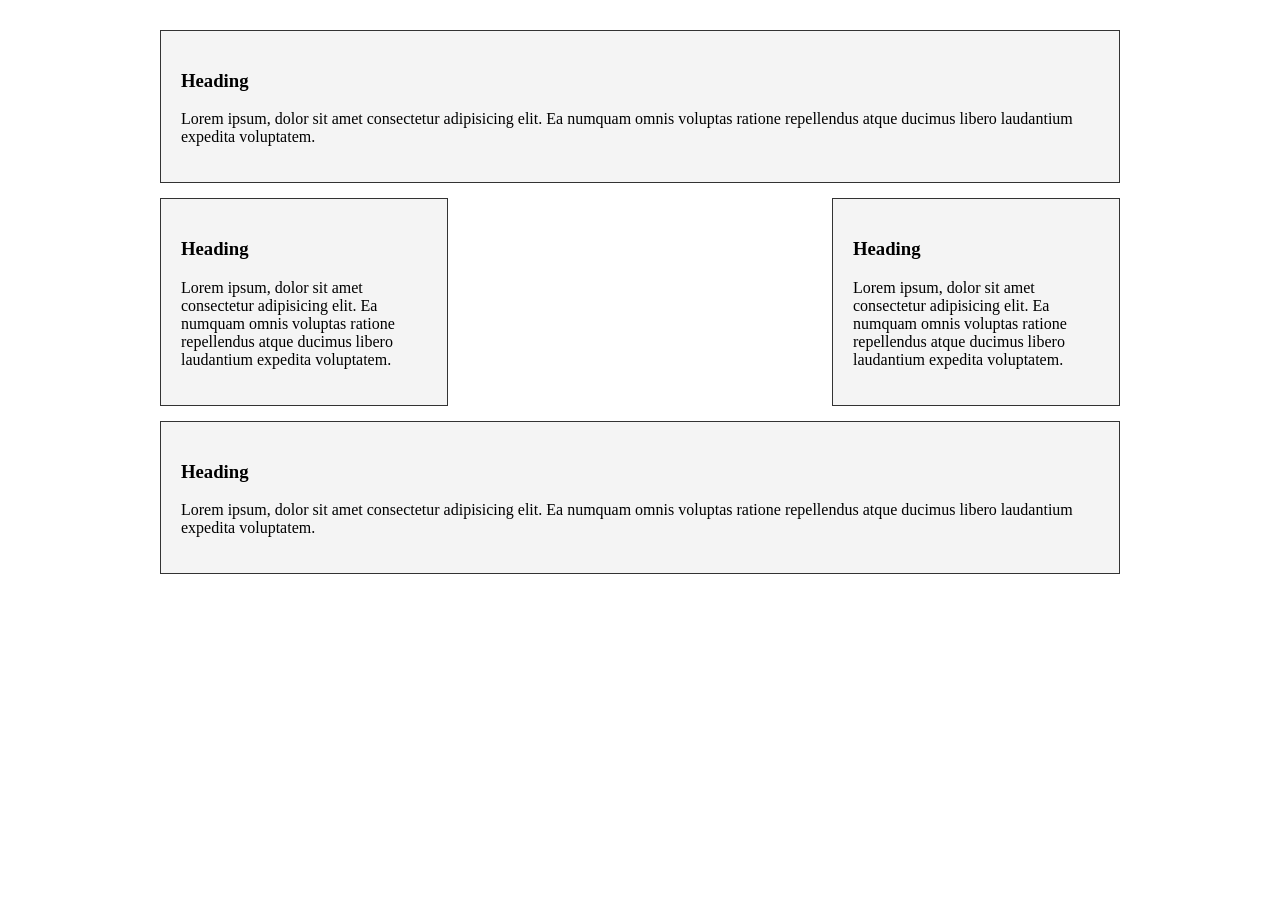
<file: css/float.html>
<!doctype html>
<html lang="en">
  <head>
    <meta charset="UTF-8" />
    <meta name="viewport" content="width=device-width, initial-scale=1.0" />
    <title>Document</title>
    <style>
      * {
        box-sizing: border-box;
      }
      .container {
        max-width: 960px;
        margin: 30px auto;
      }
      .box {
        background: #f4f4f4;
        border: 1px solid #333;
        padding: 20px;
        margin-bottom: 15px;
      }
      #id-2 {
        float: left;
        width: 30%;
      }
      #id-3 {
        float: right;
        width: 30%;
      }
      .clr {
        clear: both;
      }
    </style>
  </head>
  <body>
    <div class="container">
      <div class="box" id="id-1">
        <h3>Heading</h3>
        <p>
          Lorem ipsum, dolor sit amet consectetur adipisicing elit. Ea numquam
          omnis voluptas ratione repellendus atque ducimus libero laudantium
          expedita voluptatem.
        </p>
      </div>
      <div class="box" id="id-2">
        <h3>Heading</h3>
        <p>
          Lorem ipsum, dolor sit amet consectetur adipisicing elit. Ea numquam
          omnis voluptas ratione repellendus atque ducimus libero laudantium
          expedita voluptatem.
        </p>
      </div>
      <div class="box" id="id-3">
        <h3>Heading</h3>
        <p>
          Lorem ipsum, dolor sit amet consectetur adipisicing elit. Ea numquam
          omnis voluptas ratione repellendus atque ducimus libero laudantium
          expedita voluptatem.
        </p>
      </div>
      <div class="clr"></div>
      <div class="box" id="id-4">
        <h3>Heading</h3>
        <p>
          Lorem ipsum, dolor sit amet consectetur adipisicing elit. Ea numquam
          omnis voluptas ratione repellendus atque ducimus libero laudantium
          expedita voluptatem.
        </p>
      </div>
    </div>
  </body>
</html>
</file>
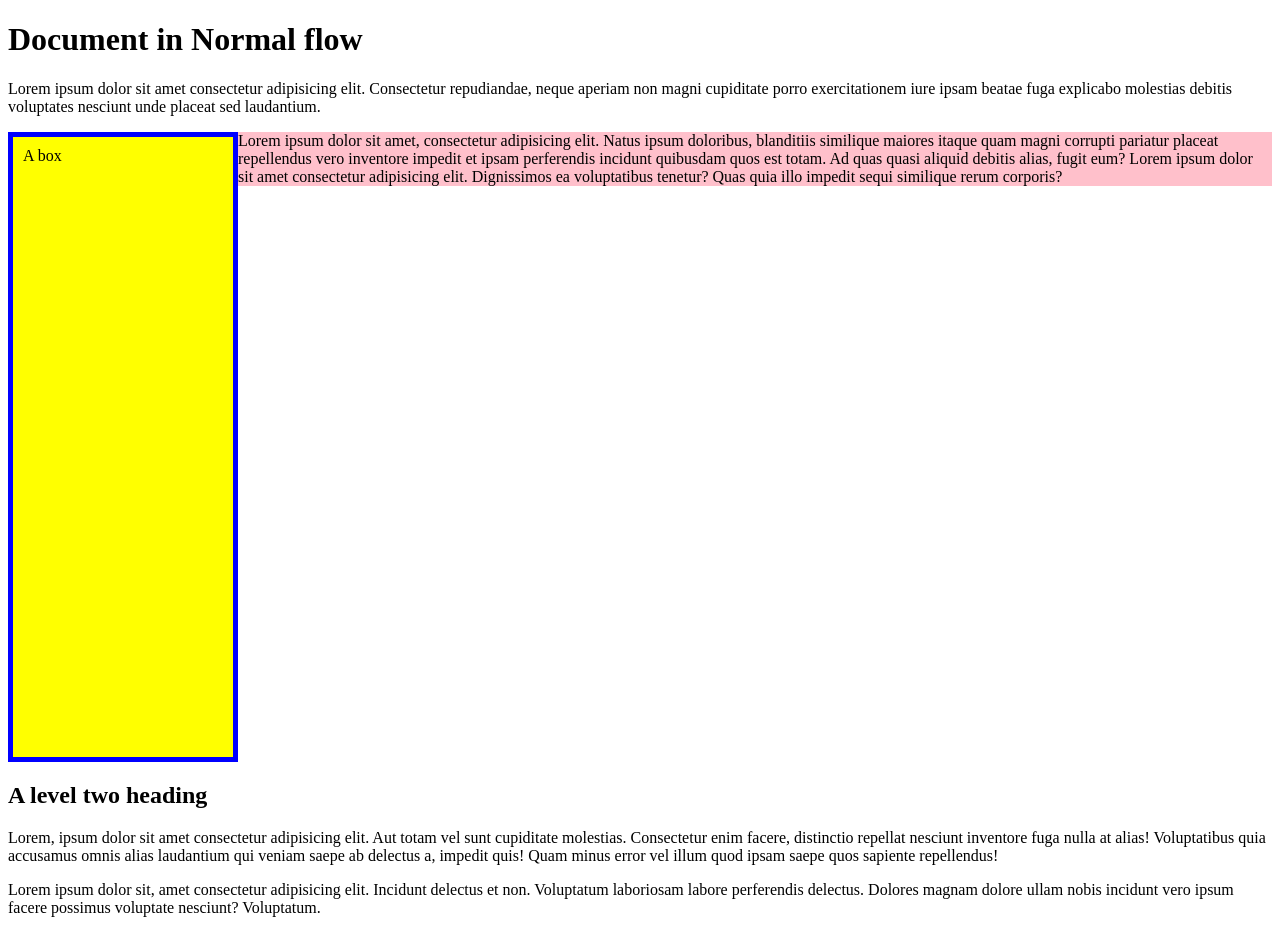
<file: css/float2.html>
<!doctype html>
<html lang="en">
  <head>
    <meta charset="UTF-8" />
    <meta name="viewport" content="width=device-width, initial-scale=1.0" />
    <title>Document</title>
    <style>
      .box {
        padding: 10px;
        border: 5px solid blue;
        background-color: yellow;
        width: 200px;
        height: 600px;
        float: left;
      }
    </style>
  </head>
  <body>
    <h1>Document in Normal flow</h1>
    <p>
      Lorem ipsum dolor sit amet consectetur adipisicing elit. Consectetur
      repudiandae,
      <span
        >neque aperiam non magni cupiditate porro exercitationem iure
        ipsam</span
      >
      beatae fuga explicabo molestias debitis voluptates nesciunt unde placeat
      sed laudantium.
    </p>
    <div class="wrapper">
      <div class="box">A box</div>
      <p style="background-color: pink">
        Lorem ipsum dolor sit amet, consectetur adipisicing elit. Natus ipsum
        doloribus, blanditiis similique maiores itaque quam magni corrupti
        pariatur placeat repellendus vero inventore impedit et ipsam perferendis
        incidunt quibusdam quos est totam. Ad quas quasi aliquid debitis alias,
        fugit eum? Lorem ipsum dolor sit amet consectetur adipisicing elit.
        Dignissimos ea voluptatibus tenetur? Quas quia illo impedit sequi
        similique rerum corporis?
      </p>
    </div>
    <div style="clear: both"></div>
    <h2>A level two heading</h2>
    <p>
      Lorem, ipsum dolor sit amet consectetur adipisicing elit. Aut totam vel
      sunt cupiditate molestias. Consectetur enim facere, distinctio repellat
      nesciunt inventore fuga nulla at alias! Voluptatibus quia accusamus omnis
      alias laudantium qui veniam saepe ab delectus a, impedit quis! Quam minus
      error vel illum quod ipsam saepe quos sapiente repellendus!
    </p>
    <p>
      Lorem ipsum dolor sit, amet consectetur adipisicing elit. Incidunt
      delectus et non. Voluptatum laboriosam labore perferendis delectus.
      Dolores magnam dolore ullam nobis incidunt vero ipsum facere possimus
      voluptate nesciunt? Voluptatum.
    </p>
  </body>
</html>
</file>
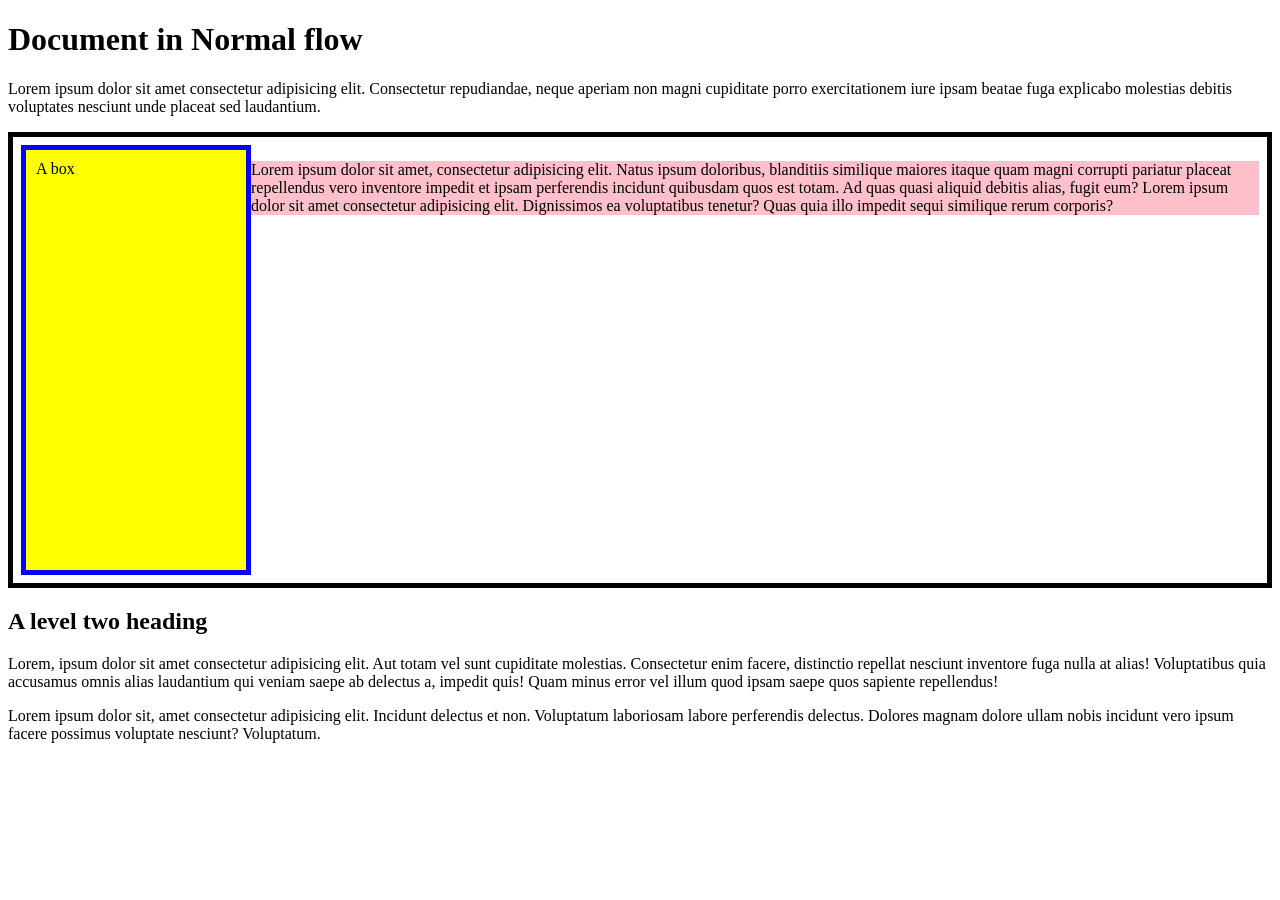
<file: css/flost3.html>
<!doctype html>
<html lang="en">
  <head>
    <meta charset="UTF-8" />
    <meta name="viewport" content="width=device-width, initial-scale=1.0" />
    <title>Document</title>
    <style>
      .box {
        padding: 10px;
        border: 5px solid blue;
        background-color: yellow;
        float: left;
        width: 200px;
        height: 400px;
      }
      .wrapper {
        border: 5px solid black;
        padding: 0.5rem;
      }
      .wrapper::after {
        content: "";
        display: block;
        clear: both;
      }
    </style>
  </head>
  <body>
    <h1>Document in Normal flow</h1>
    <p>
      Lorem ipsum dolor sit amet consectetur adipisicing elit. Consectetur
      repudiandae,
      <span
        >neque aperiam non magni cupiditate porro exercitationem iure
        ipsam</span
      >
      beatae fuga explicabo molestias debitis voluptates nesciunt unde placeat
      sed laudantium.
    </p>
    <div class="wrapper">
      <div class="box">A box</div>
      <p style="background-color: pink">
        Lorem ipsum dolor sit amet, consectetur adipisicing elit. Natus ipsum
        doloribus, blanditiis similique maiores itaque quam magni corrupti
        pariatur placeat repellendus vero inventore impedit et ipsam perferendis
        incidunt quibusdam quos est totam. Ad quas quasi aliquid debitis alias,
        fugit eum? Lorem ipsum dolor sit amet consectetur adipisicing elit.
        Dignissimos ea voluptatibus tenetur? Quas quia illo impedit sequi
        similique rerum corporis?
      </p>
    </div>

    <h2>A level two heading</h2>
    <p>
      Lorem, ipsum dolor sit amet consectetur adipisicing elit. Aut totam vel
      sunt cupiditate molestias. Consectetur enim facere, distinctio repellat
      nesciunt inventore fuga nulla at alias! Voluptatibus quia accusamus omnis
      alias laudantium qui veniam saepe ab delectus a, impedit quis! Quam minus
      error vel illum quod ipsam saepe quos sapiente repellendus!
    </p>
    <p>
      Lorem ipsum dolor sit, amet consectetur adipisicing elit. Incidunt
      delectus et non. Voluptatum laboriosam labore perferendis delectus.
      Dolores magnam dolore ullam nobis incidunt vero ipsum facere possimus
      voluptate nesciunt? Voluptatum.
    </p>
  </body>
</html>
</file>
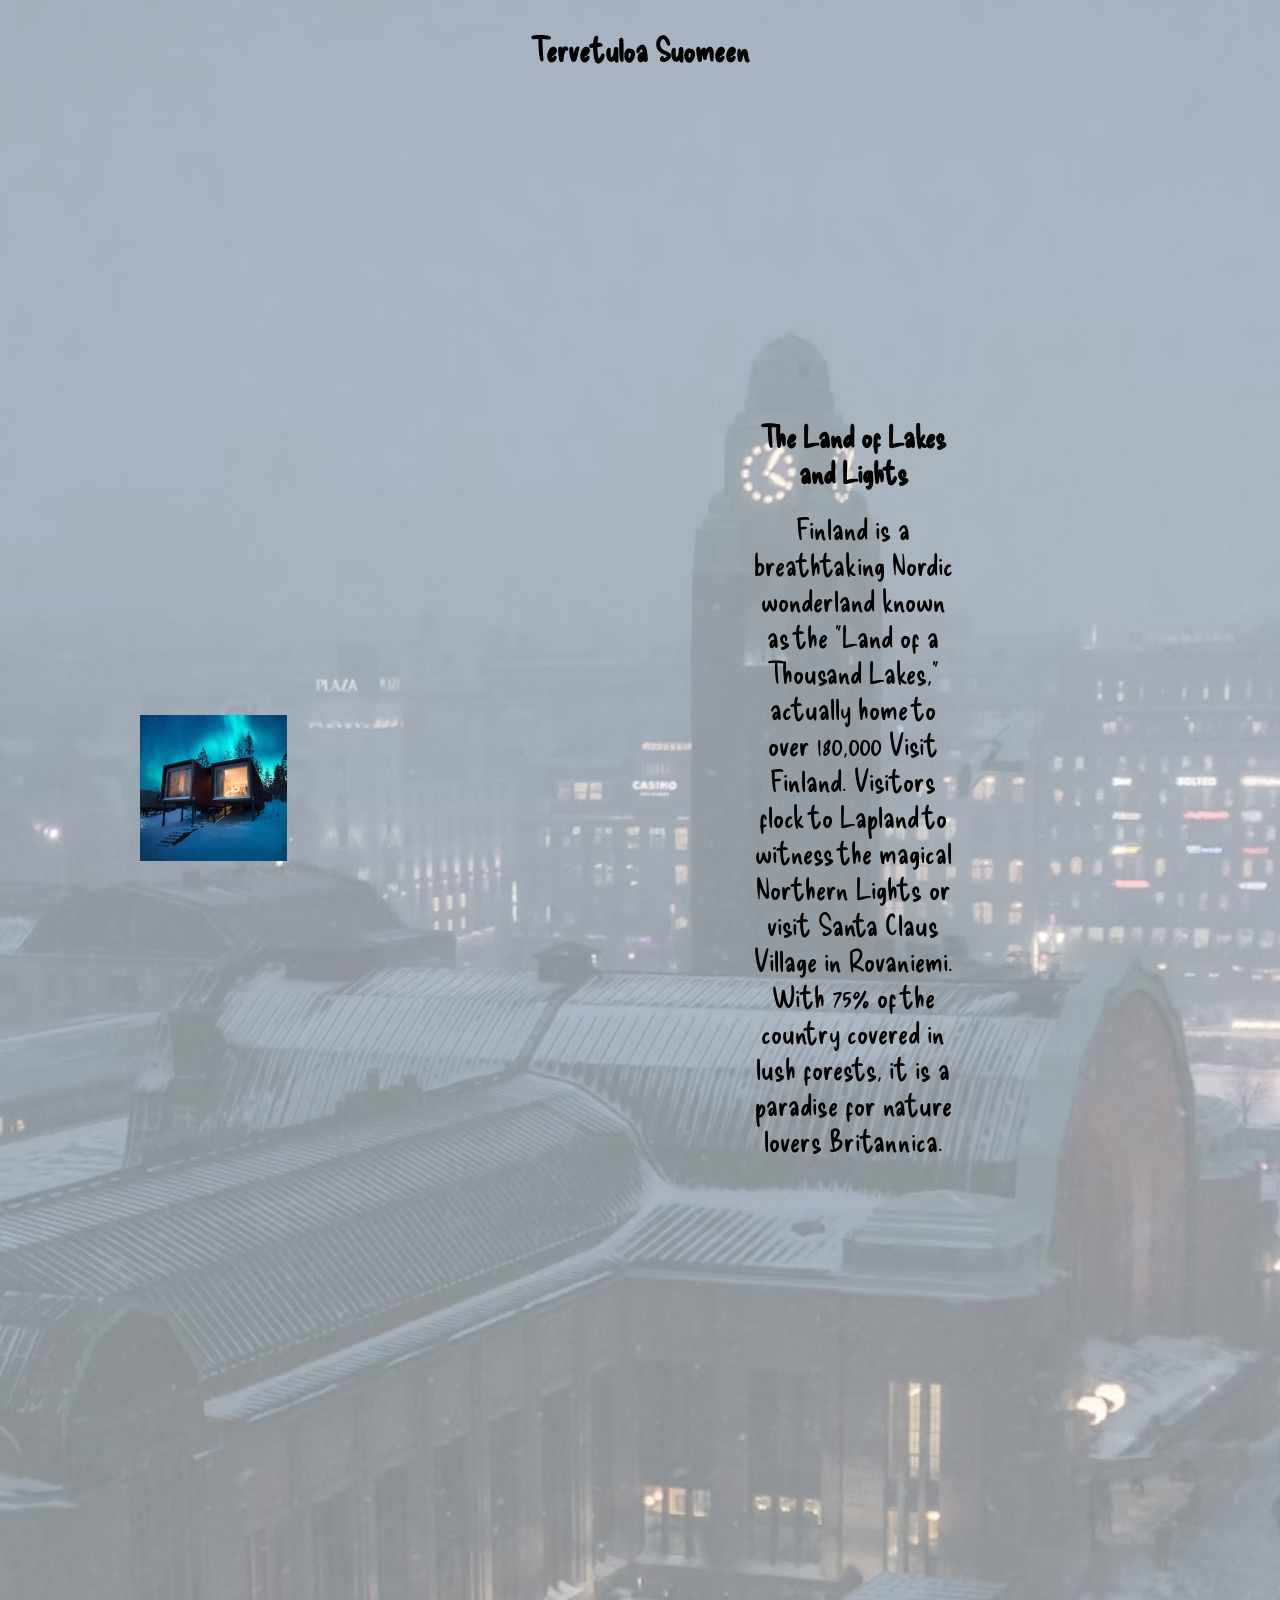
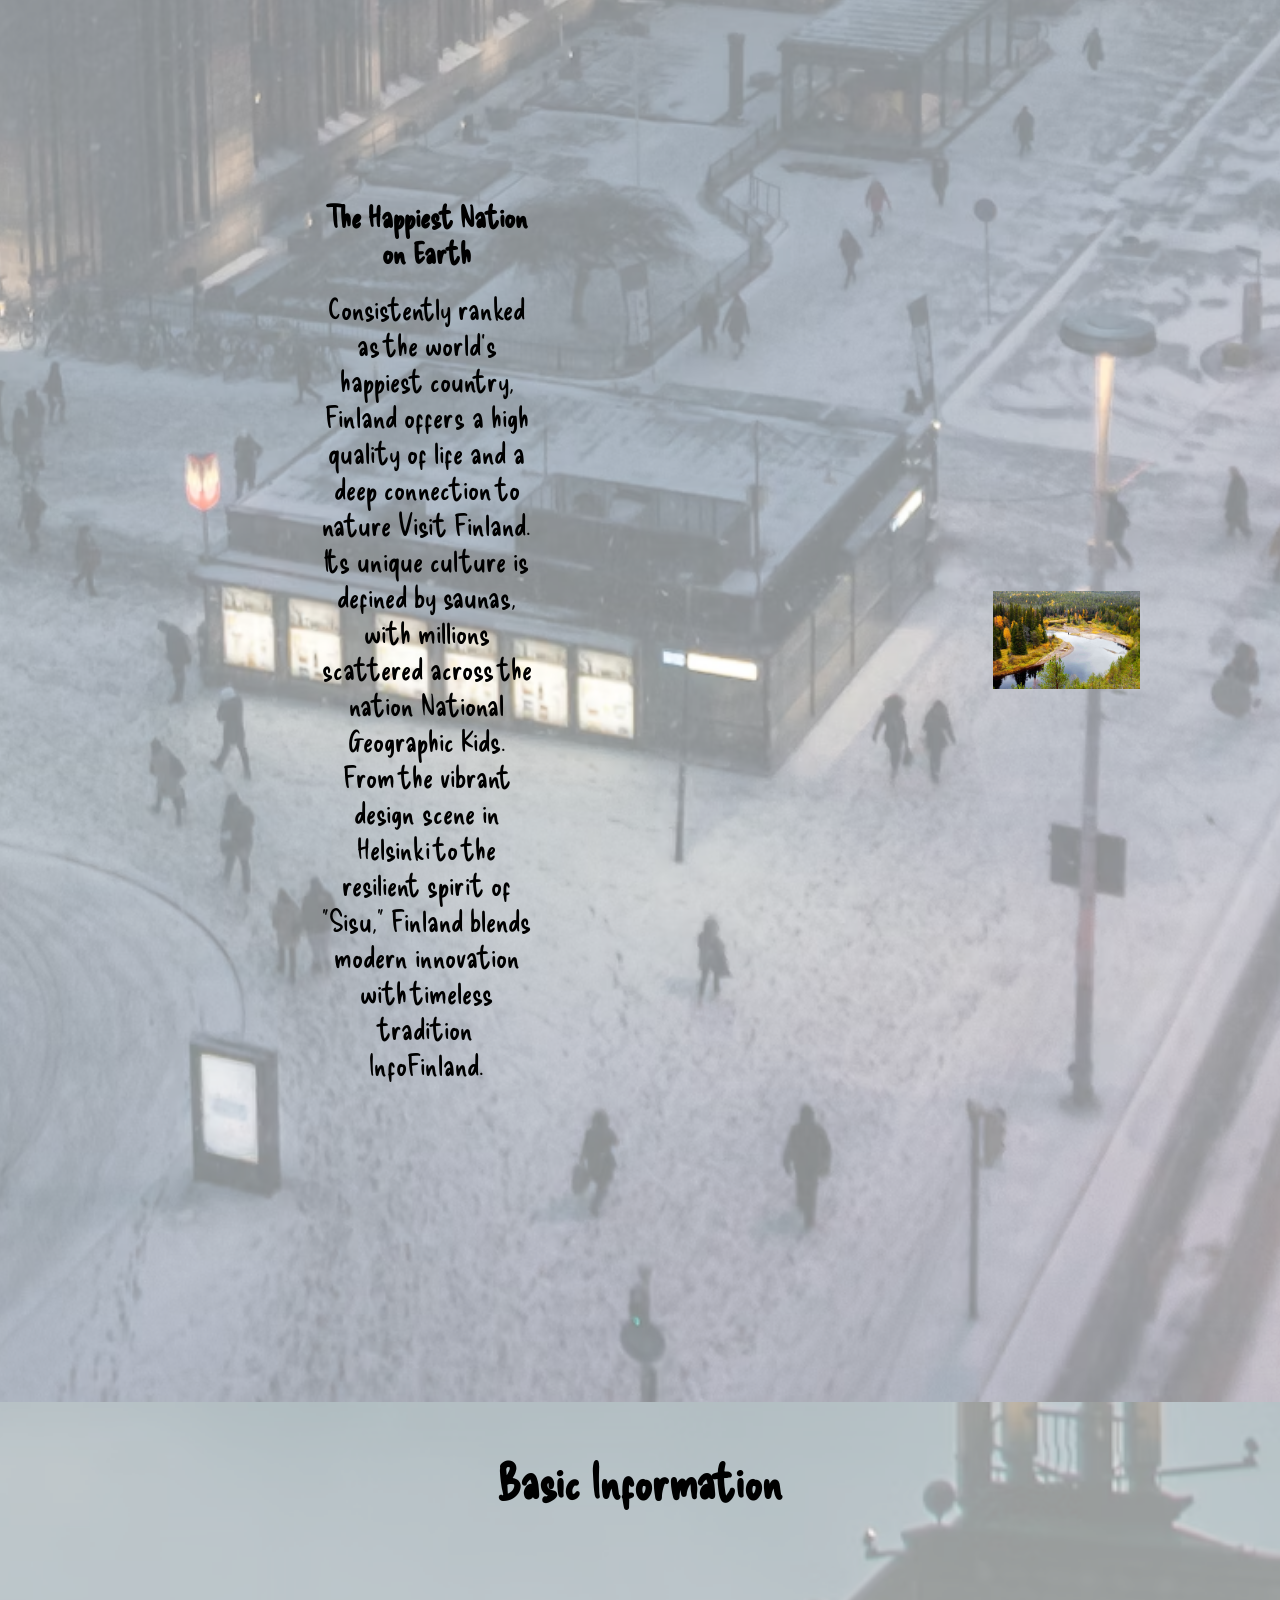
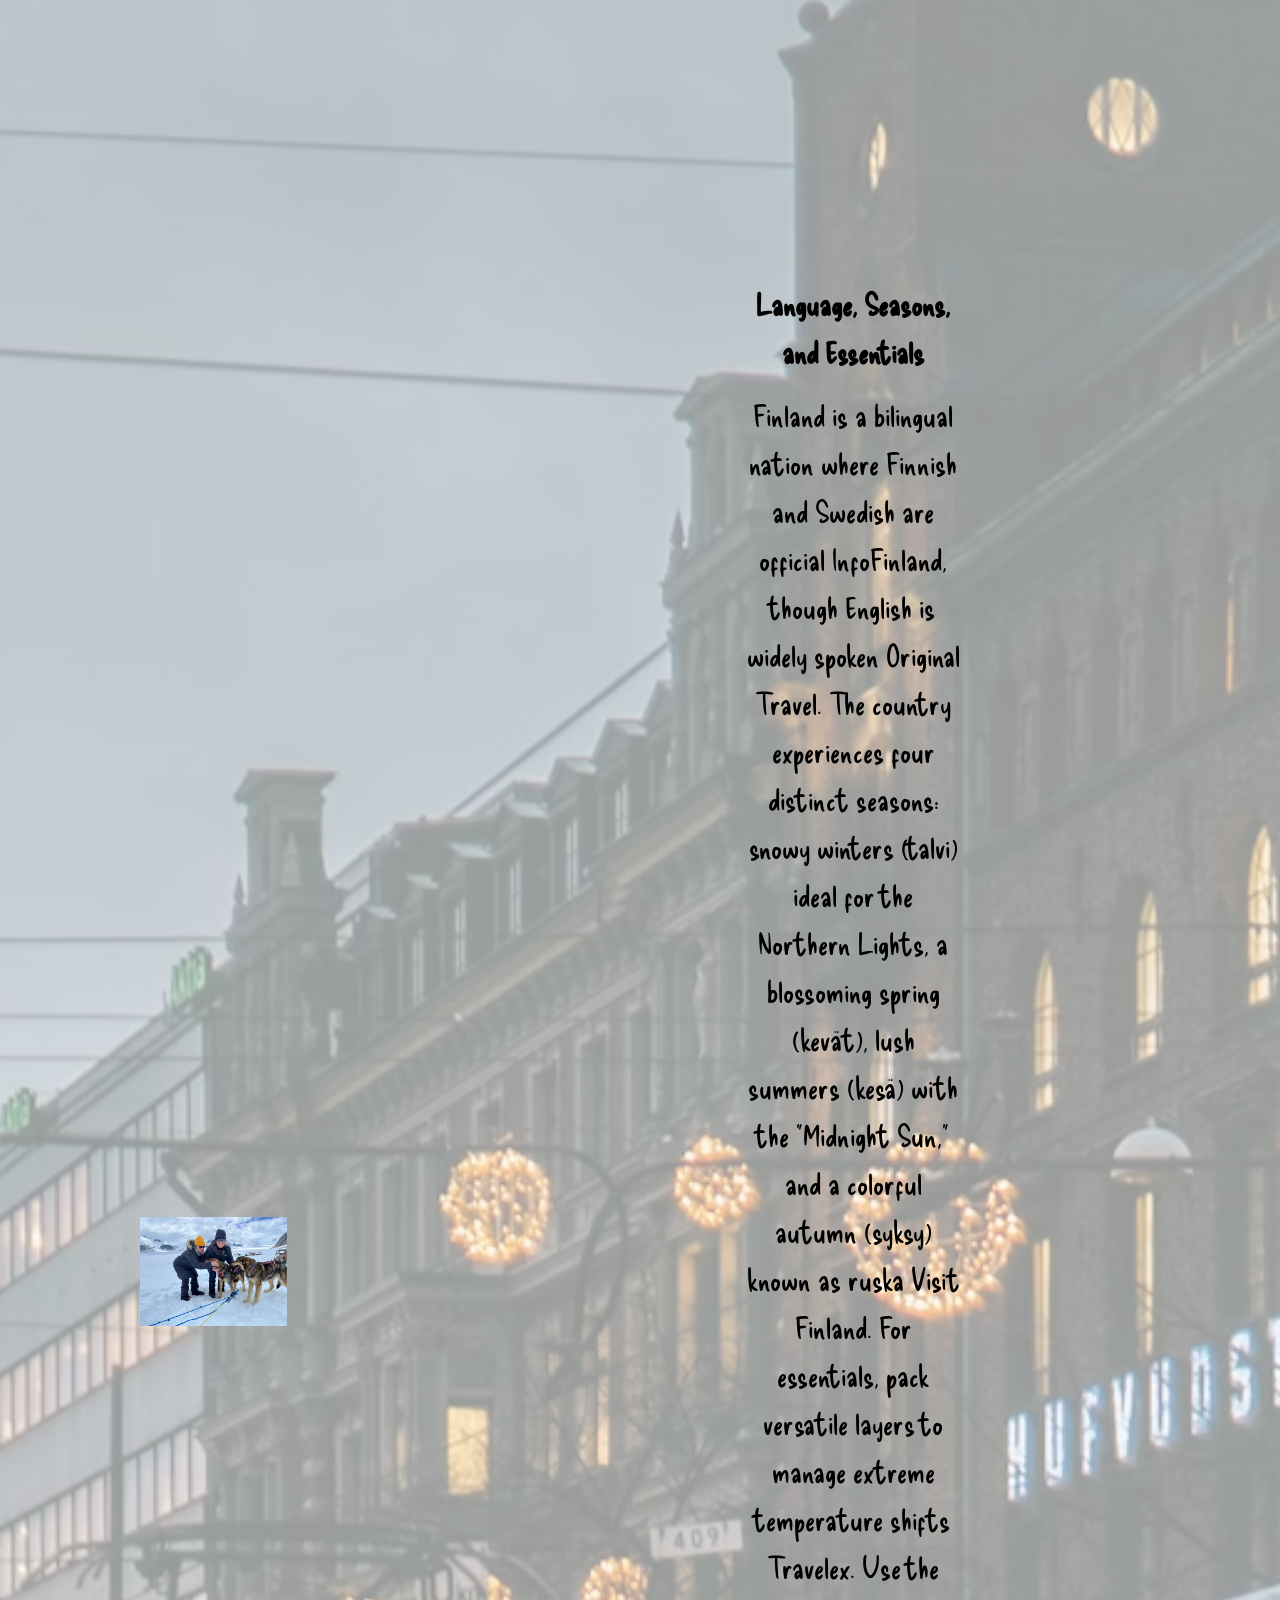
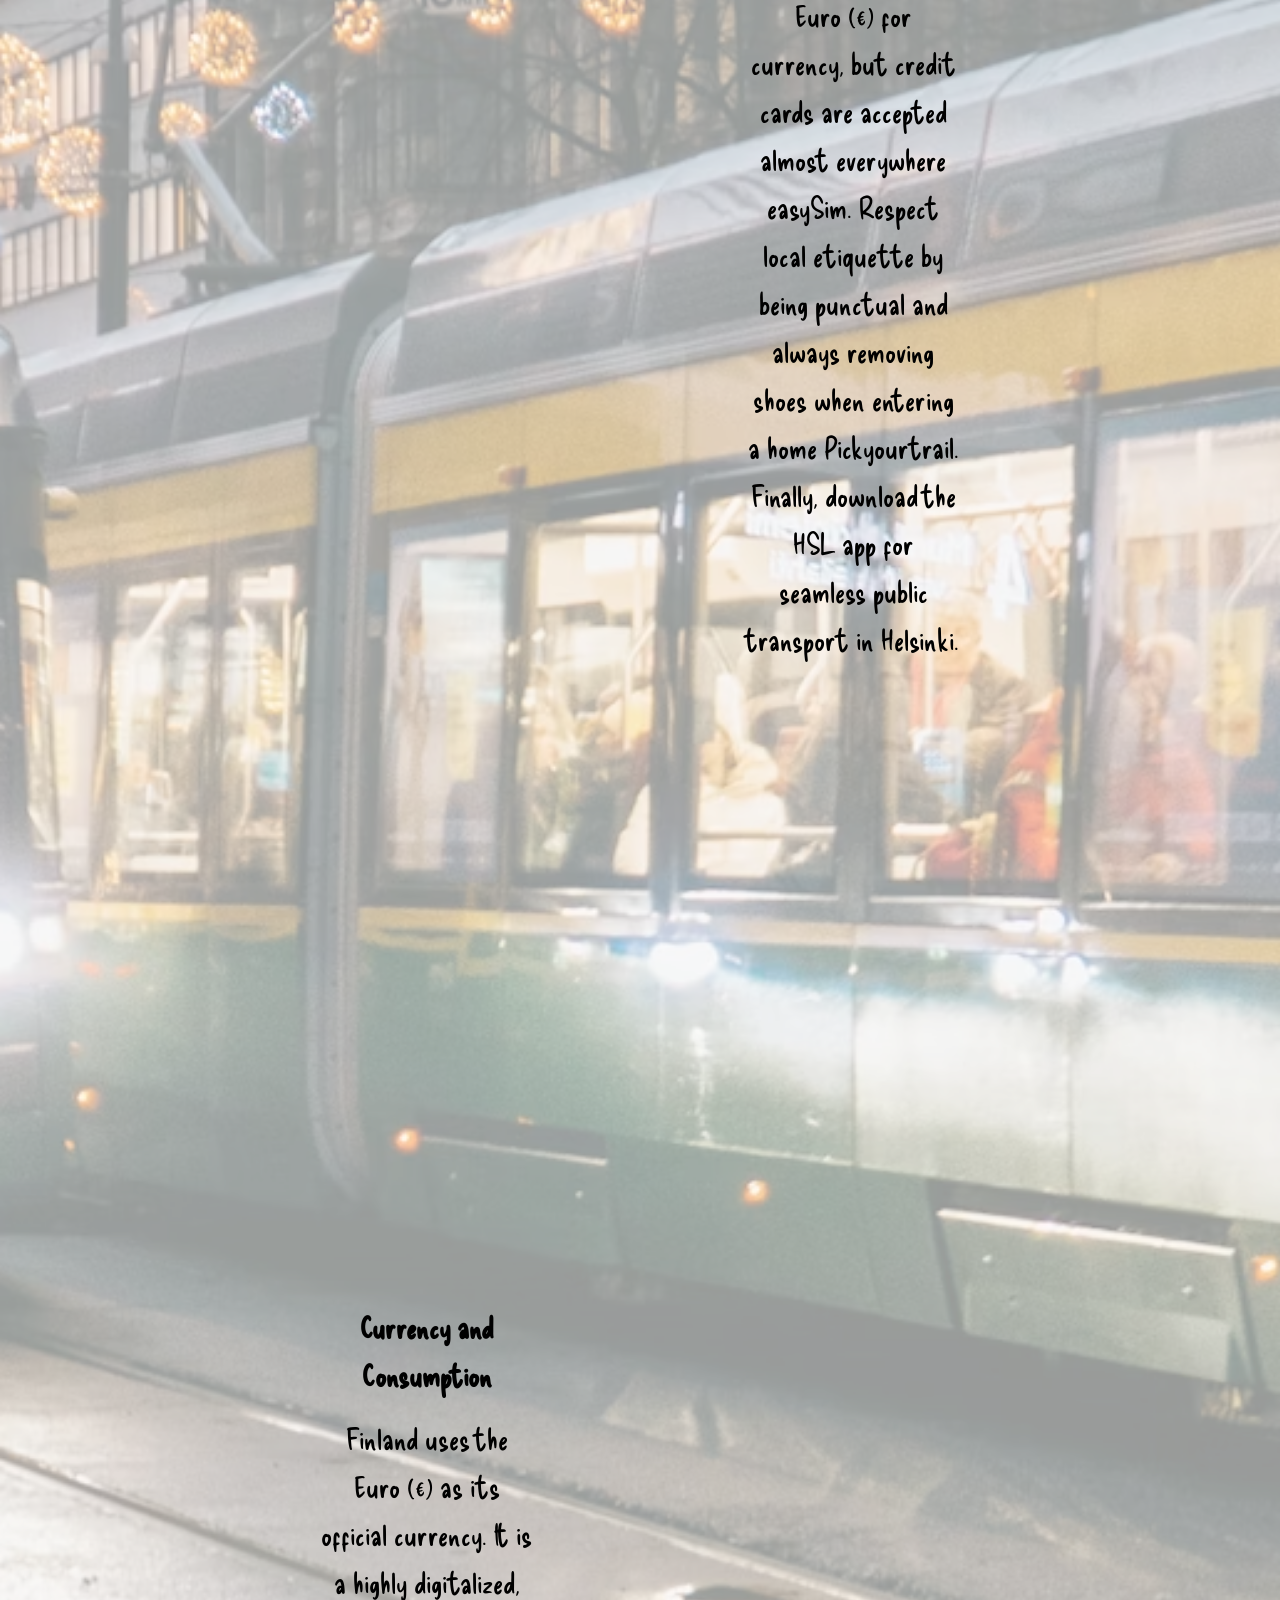
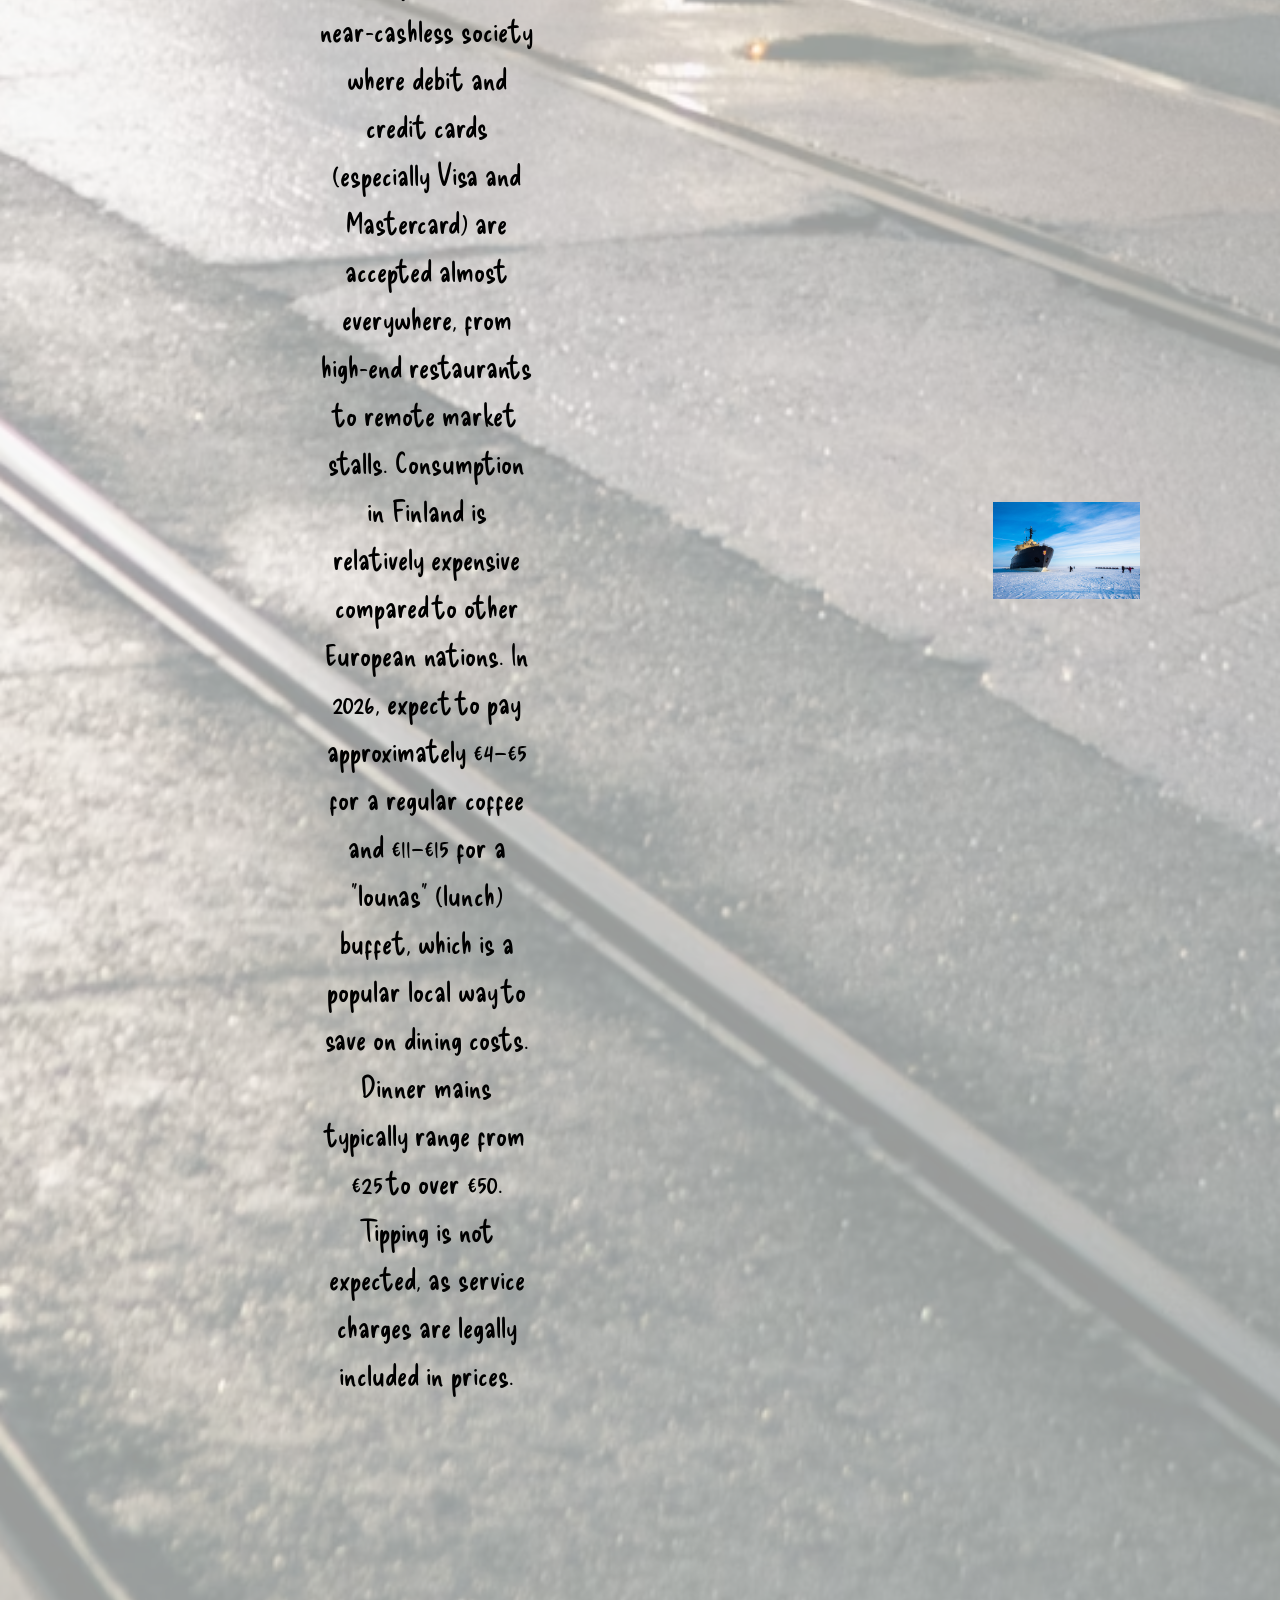
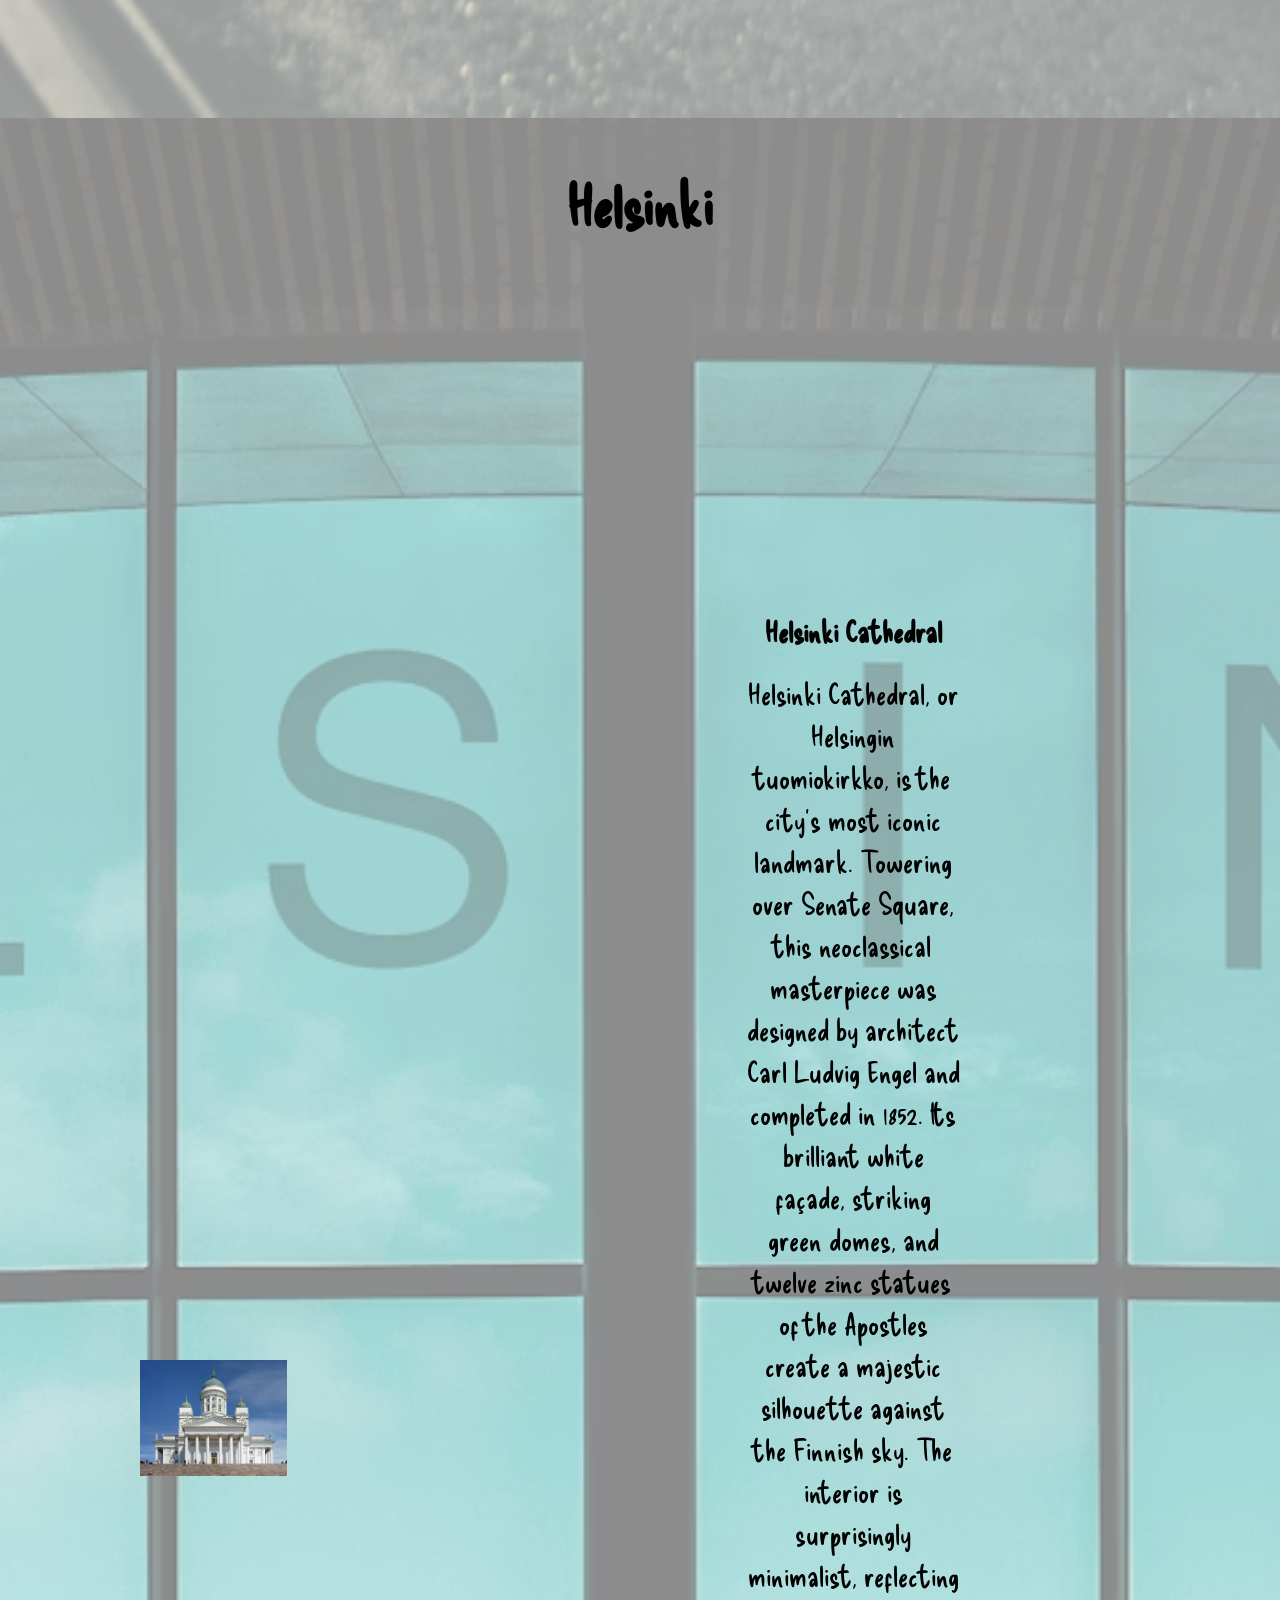
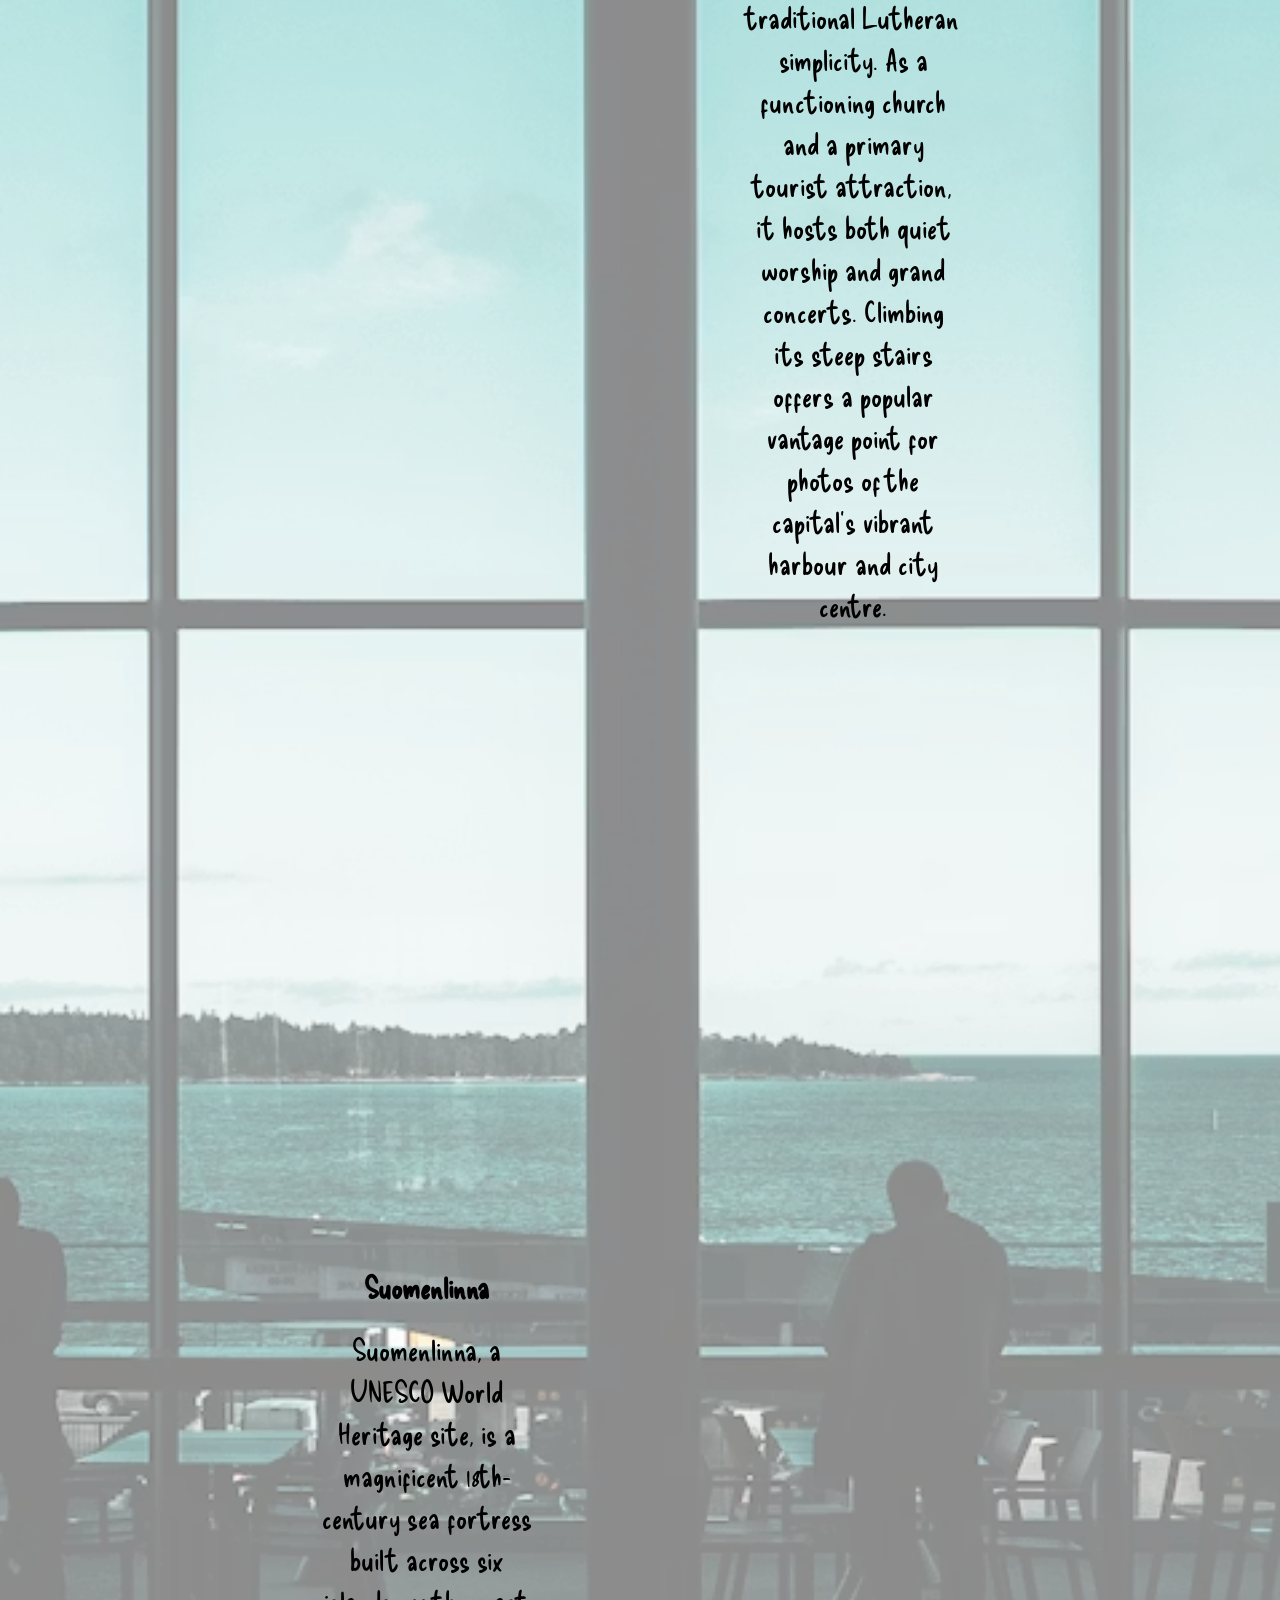
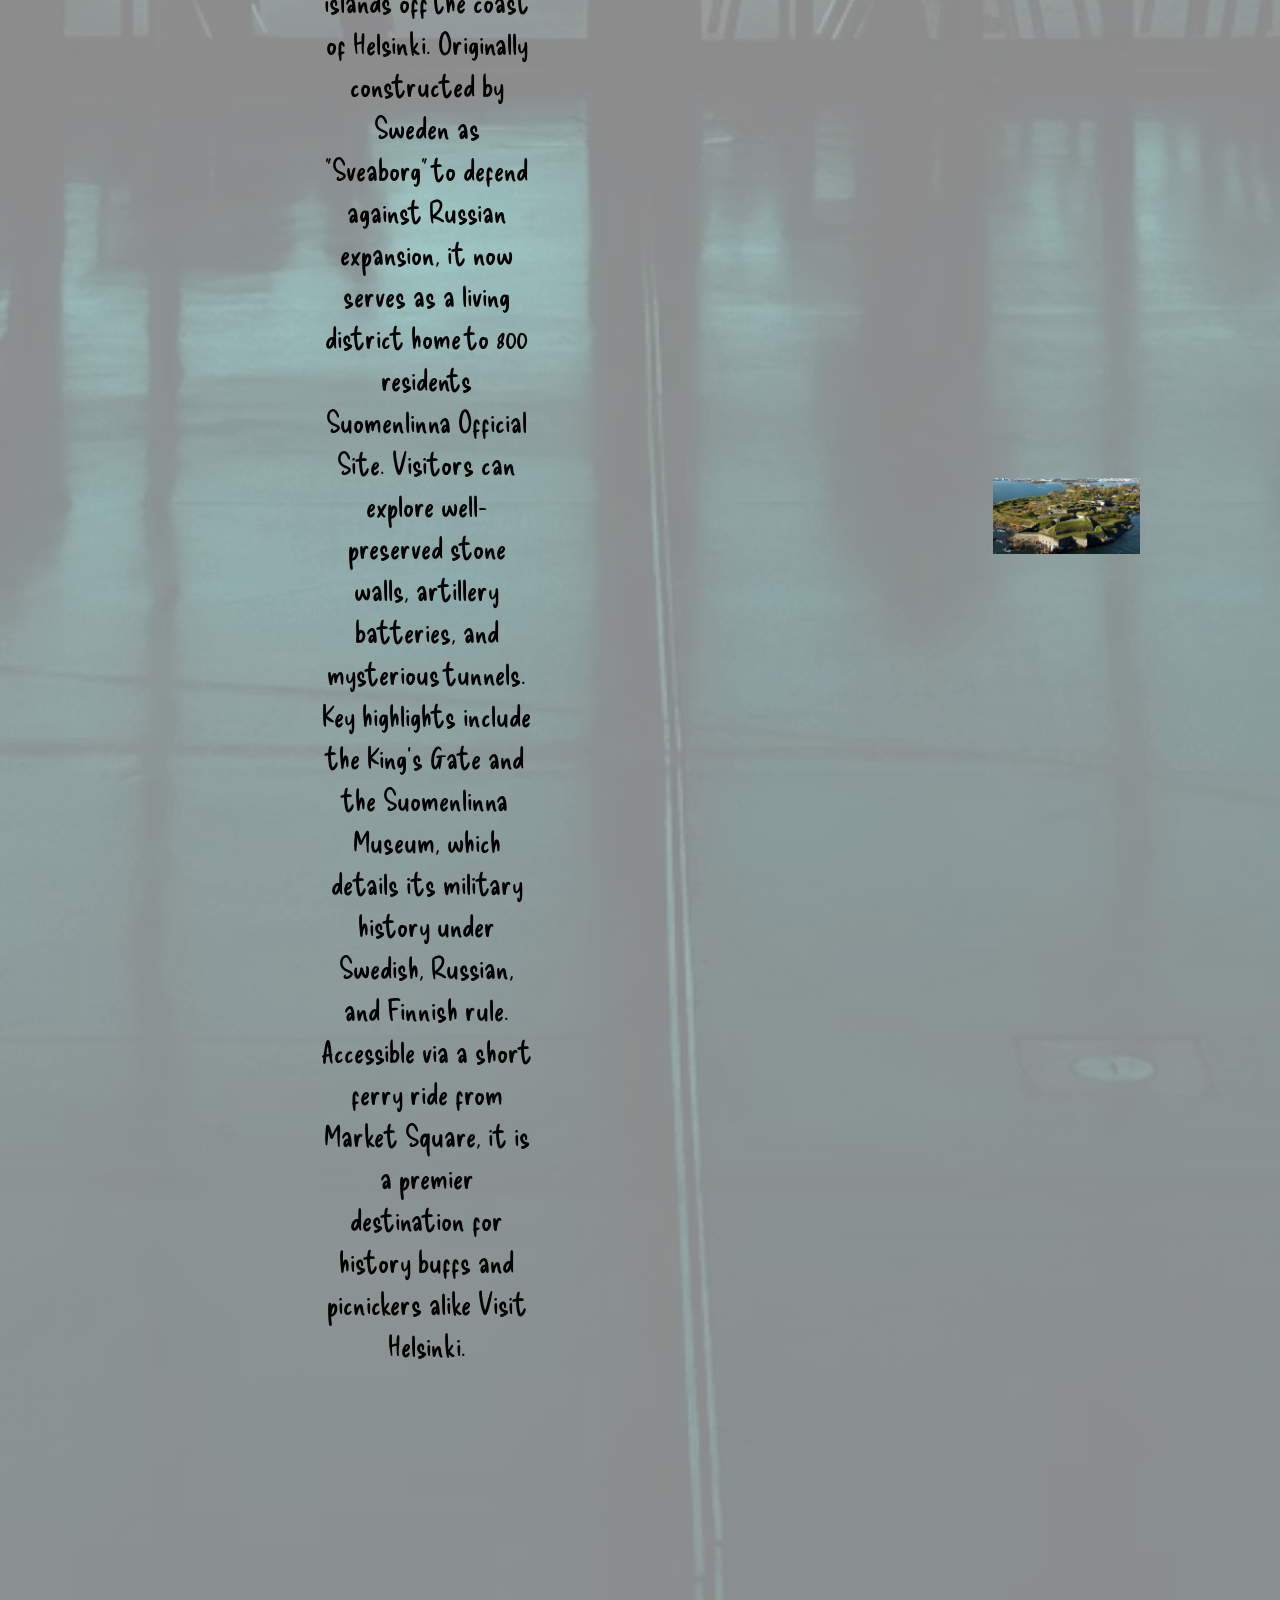
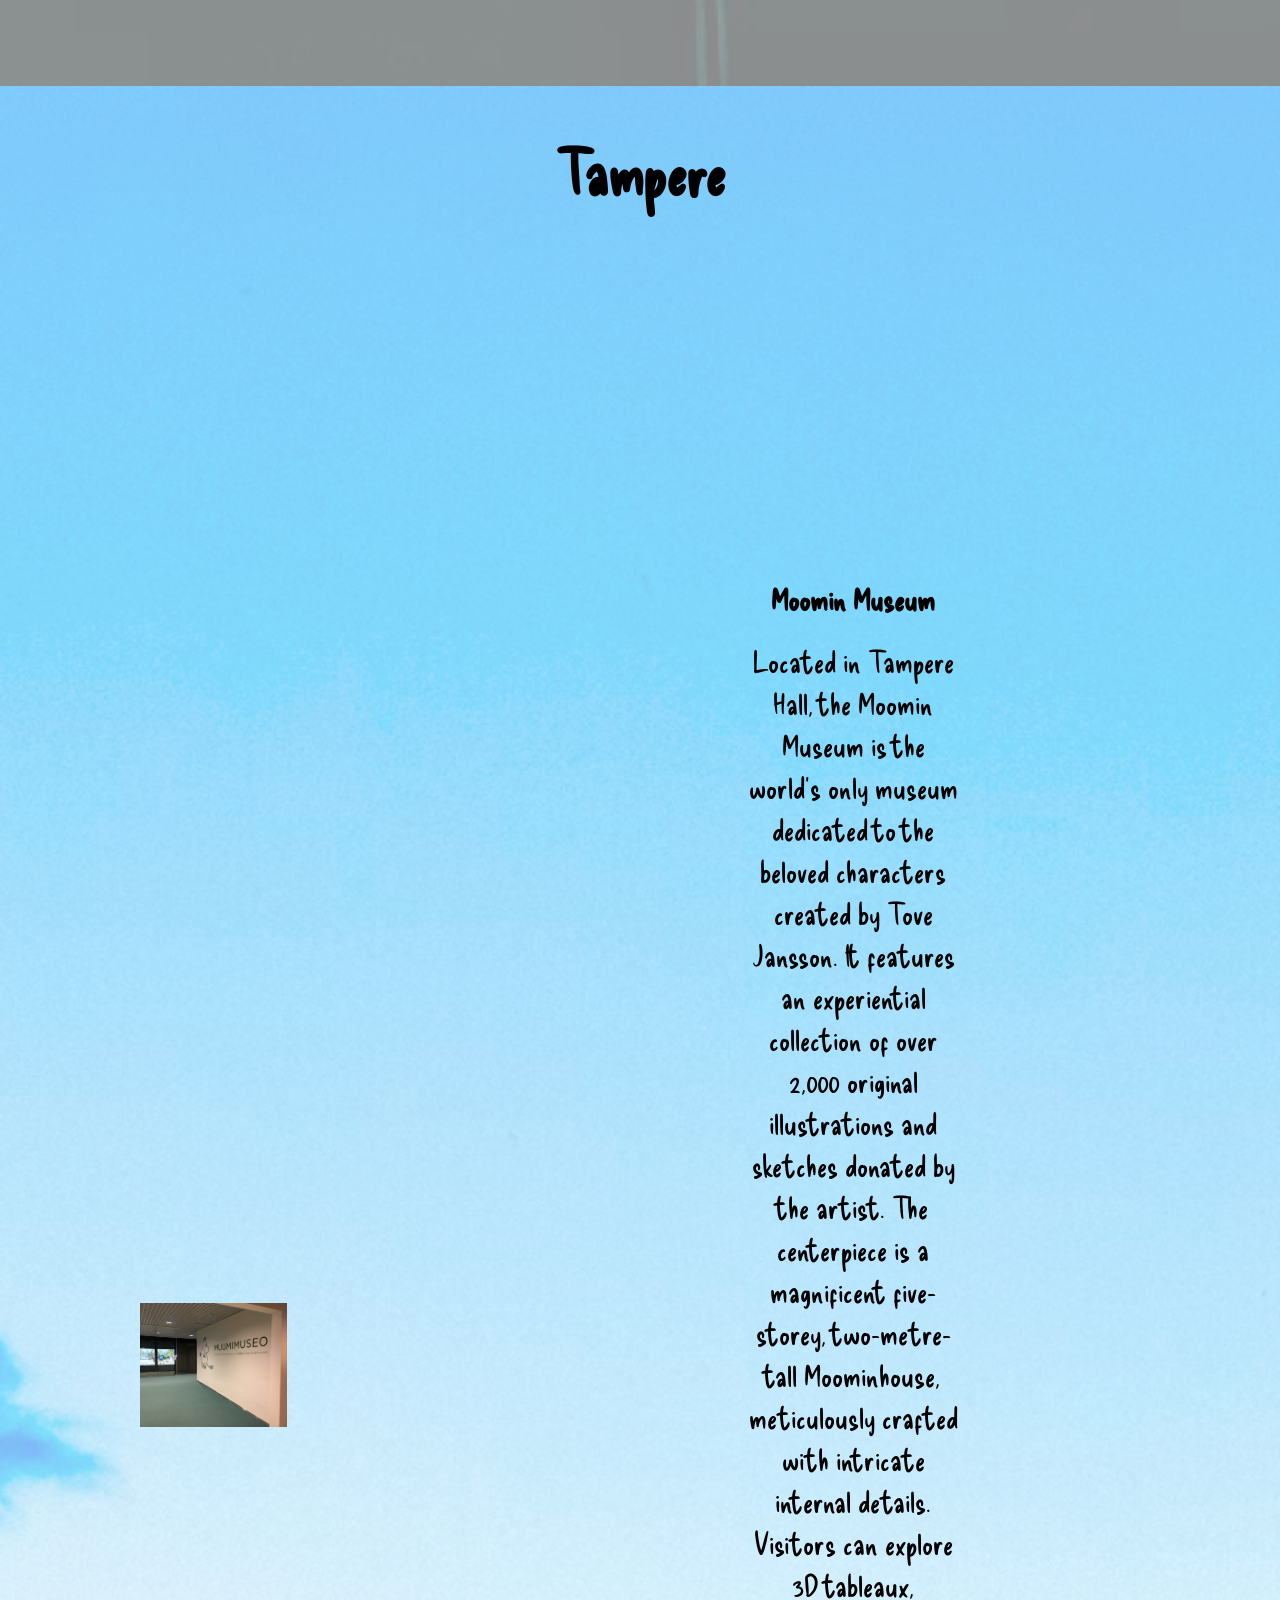
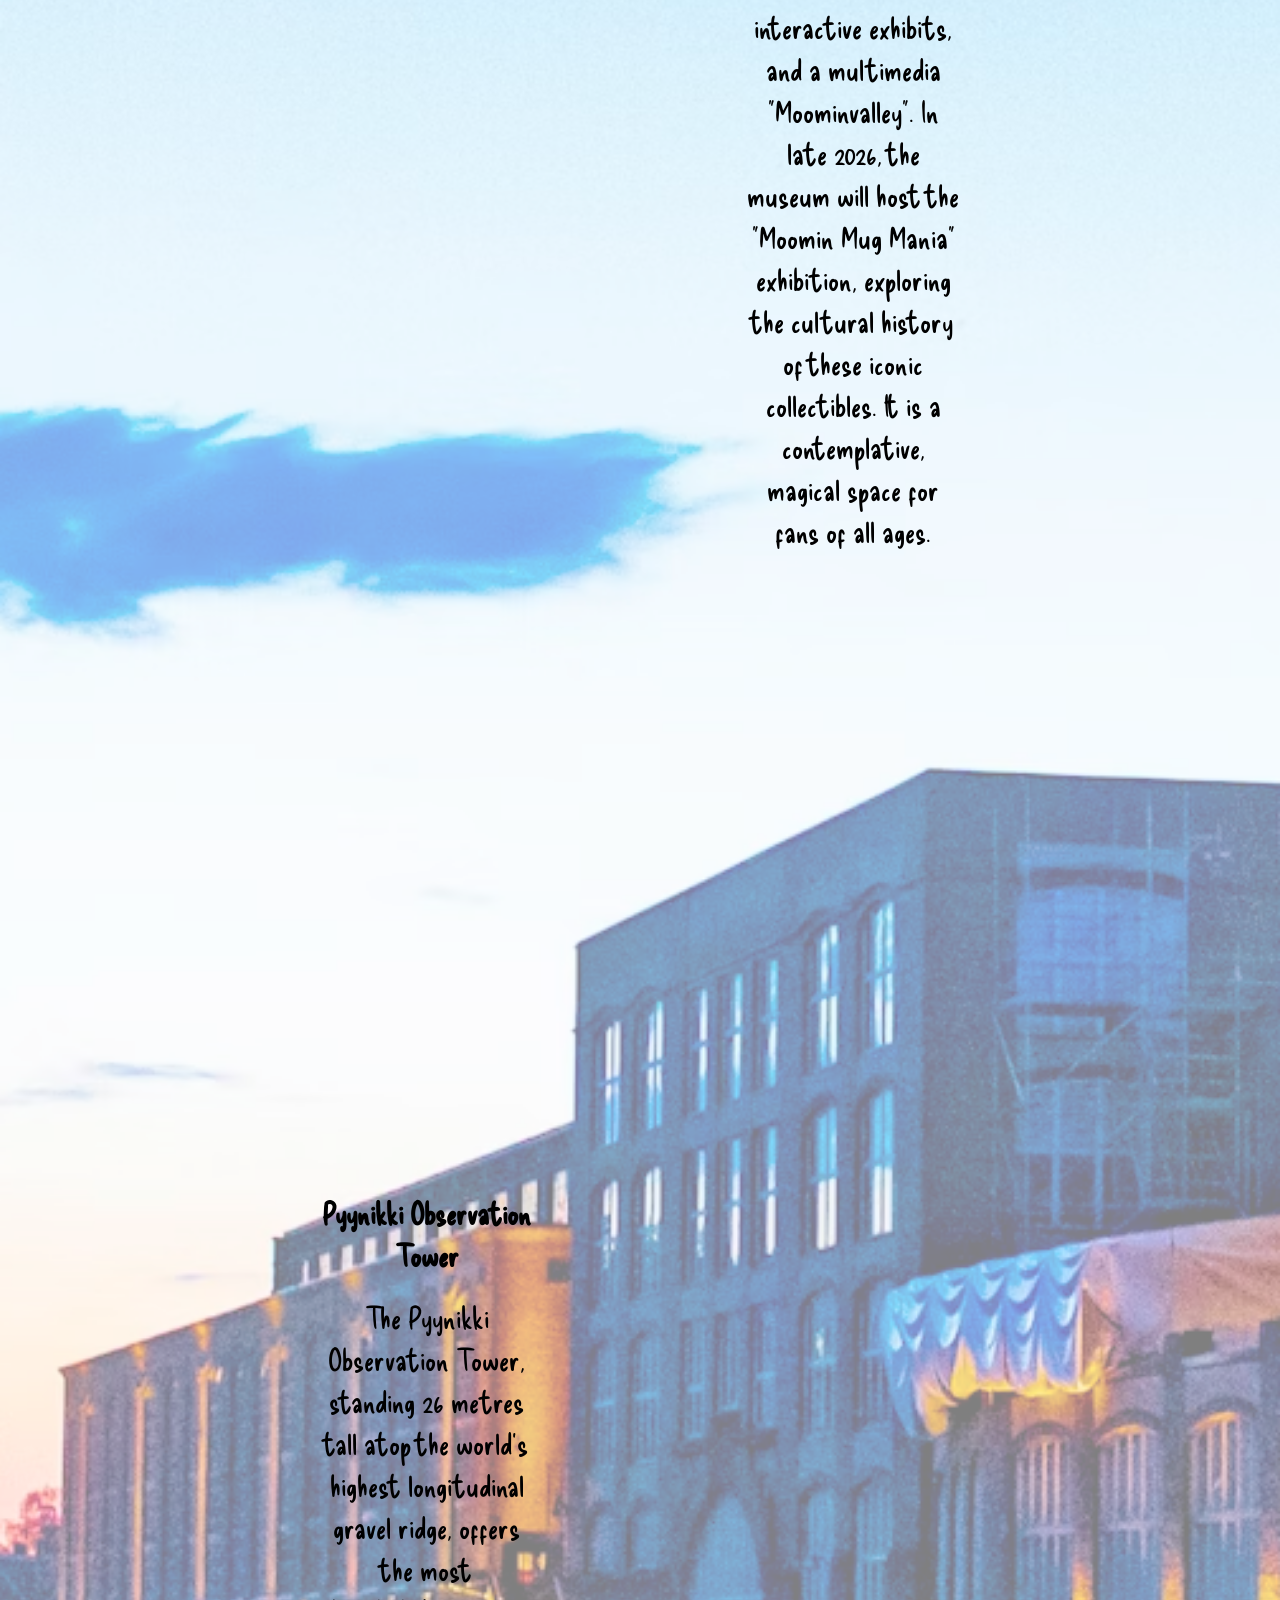
<file: homework/finland.html>
<!doctype html>
<html lang="en">
  <head>
    <meta charset="UTF-8" />
    <meta name="viewport" content="width=device-width, initial-scale=1.0" />
    <title>Welcome to Finland</title>
    <link
      href="https://fonts.googleapis.com/css2?family=Delicious+Handrawn&family=Pacifico&display=swap"
      rel="stylesheet"
    />
    <link rel="stylesheet" href="./css/finland.css" />
  </head>
  <body>
    <main class="container">
      <div class="information">
        <div><h1 class="h1">Tervetuloa Suomeen</h1></div>
        <div class="inforimg">
          <img src="./css/finland/finland0-1.avif" alt="" />
        </div>
        <div class="infortext">
          <h3>The Land of Lakes and Lights</h3>
          <p>
            Finland is a breathtaking Nordic wonderland known as the “Land of a
            Thousand Lakes,” actually home to over 180,000 Visit Finland.
            Visitors flock to Lapland to witness the magical Northern Lights or
            visit Santa Claus Village in Rovaniemi. With 75% of the country
            covered in lush forests, it is a paradise for nature lovers
            Britannica.
          </p>
        </div>
        <div class="infortext1">
          <h3>The Happiest Nation on Earth</h3>
          <p>
            Consistently ranked as the world's happiest country, Finland offers
            a high quality of life and a deep connection to nature Visit
            Finland. Its unique culture is defined by saunas, with millions
            scattered across the nation National Geographic Kids. From the
            vibrant design scene in Helsinki to the resilient spirit of “Sisu,”
            Finland blends modern innovation with timeless tradition
            InfoFinland.
          </p>
        </div>
        <div class="inforimg1">
          <img src="./css/finland/finland0-2.avif" alt="" />
        </div>
      </div>
      <div class="basicinformatiom">
        <div><h1 class="h1">Basic Information</h1></div>
        <div class="basicinforimg">
          <img src="./css/finland/finland0-3.avif" alt="" />
        </div>
        <div class="basicinfortext">
          <h3>Language, Seasons, and Essentials</h3>
          <p>
            Finland is a bilingual nation where Finnish and Swedish are official
            InfoFinland, though English is widely spoken Original Travel. The
            country experiences four distinct seasons: snowy winters (talvi)
            ideal for the Northern Lights, a blossoming spring (kevät), lush
            summers (kesä) with the "Midnight Sun," and a colorful autumn
            (syksy) known as ruska Visit Finland. For essentials, pack versatile
            layers to manage extreme temperature shifts Travelex. Use the Euro
            (€) for currency, but credit cards are accepted almost everywhere
            easySim. Respect local etiquette by being punctual and always
            removing shoes when entering a home Pickyourtrail. Finally, download
            the HSL app for seamless public transport in Helsinki.
          </p>
        </div>
        <div class="basicinfortext1">
          <h3>Currency and Consumption</h3>
          <p>
            Finland uses the Euro (€) as its official currency. It is a highly
            digitalized, near-cashless society where debit and credit cards
            (especially Visa and Mastercard) are accepted almost everywhere,
            from high-end restaurants to remote market stalls. Consumption in
            Finland is relatively expensive compared to other European nations.
            In 2026, expect to pay approximately €4–€5 for a regular coffee and
            €11–€15 for a "lounas" (lunch) buffet, which is a popular local way
            to save on dining costs. Dinner mains typically range from €25 to
            over €50. Tipping is not expected, as service charges are legally
            included in prices.
          </p>
        </div>
        <div class="basicinforimg1">
          <img src="./css/finland/finland0-4.avif" alt="" />
        </div>
      </div>
      <div class="locationintroduction0">
        <div><h1 class="h1">Helsinki</h1></div>
        <div class="loccationintroimg0">
          <img src="./css/finland/finland0-5.avif" alt="" />
        </div>
        <div class="loccationintrotext0">
          <h3>Helsinki Cathedral</h3>
          <p>
            Helsinki Cathedral, or Helsingin tuomiokirkko, is the city's most
            iconic landmark. Towering over Senate Square, this neoclassical
            masterpiece was designed by architect Carl Ludvig Engel and
            completed in 1852. Its brilliant white façade, striking green domes,
            and twelve zinc statues of the Apostles create a majestic silhouette
            against the Finnish sky. The interior is surprisingly minimalist,
            reflecting traditional Lutheran simplicity. As a functioning church
            and a primary tourist attraction, it hosts both quiet worship and
            grand concerts. Climbing its steep stairs offers a popular vantage
            point for photos of the capital’s vibrant harbour and city centre.
          </p>
        </div>
        <div class="loccationintrotext0-1">
          <h3>Suomenlinna</h3>
          <p>
            Suomenlinna, a UNESCO World Heritage site, is a magnificent
            18th-century sea fortress built across six islands off the coast of
            Helsinki. Originally constructed by Sweden as "Sveaborg" to defend
            against Russian expansion, it now serves as a living district home
            to 800 residents Suomenlinna Official Site. Visitors can explore
            well-preserved stone walls, artillery batteries, and mysterious
            tunnels. Key highlights include the King’s Gate and the Suomenlinna
            Museum, which details its military history under Swedish, Russian,
            and Finnish rule. Accessible via a short ferry ride from Market
            Square, it is a premier destination for history buffs and picnickers
            alike Visit Helsinki.
          </p>
        </div>
        <div class="loccationintroimg0-1">
          <img src="./css/finland/finland0-6.avif" alt="" />
        </div>
      </div>
      <div class="locationintroduction1-1">
        <div><h1 class="h1">Tampere</h1></div>
        <div class="loccationintroimg1">
          <img src="./css/finland/finland0-7.avif" alt="" />
        </div>
        <div class="loccationintrotext1">
          <h3>Moomin Museum</h3>
          <p>
            Located in Tampere Hall, the Moomin Museum is the world’s only
            museum dedicated to the beloved characters created by Tove Jansson.
            It features an experiential collection of over 2,000 original
            illustrations and sketches donated by the artist. The centerpiece is
            a magnificent five-storey, two-metre-tall Moominhouse, meticulously
            crafted with intricate internal details. Visitors can explore 3D
            tableaux, interactive exhibits, and a multimedia "Moominvalley". In
            late 2026, the museum will host the "Moomin Mug Mania" exhibition,
            exploring the cultural history of these iconic collectibles. It is a
            contemplative, magical space for fans of all ages.
          </p>
        </div>
        <div class="loccationintrotext1-1">
          <h3>Pyynikki Observation Tower</h3>
          <p>
            The Pyynikki Observation Tower, standing 26 metres tall atop the
            world’s highest longitudinal gravel ridge, offers the most
            breathtaking views in Tampere [1, 5]. From the top, visitors enjoy a
            360-degree panorama of the shimmering lakes Näsijärvi and Pyhäjärvi.
            Built in 1929 from local red granite, the tower is equally famous
            for its ground-floor café, which serves legendary cardamom doughnuts
            (munkki) [3, 4]. In 2026, it remains a "must-visit" for the perfect
            blend of natural scenery and local treats. The surrounding nature
            reserve also features beautiful forest trails ideal for seasonal
            hiking.
          </p>
        </div>
        <div class="loccationintroimg1-1">
          <img src="./css/finland/finland0-8.avif" alt="" />
        </div>
      </div>
      <div class="locationintroduction2">
        <div><h1 class="h1">Turku</h1></div>
        <div class="loccationintroimg2">
          <img src="./css/finland/finland0-9.avif" alt="" />
        </div>
        <div class="loccationintrotext2">
          <h3>Turku Castle</h3>
          <p>
            Established in 1280, Turku Castle is one of Finland’s oldest and
            most significant historical monuments Turun linna. This massive
            stone fortress has served as a defensive bastion, a majestic royal
            palace, and a prison throughout its long history. Today, it
            functions as a museum where visitors can wander through medieval
            rooms, Renaissance banquet halls, and the iconic "King’s Hall."
            Located at the mouth of the Aura River, the castle provides a deep
            dive into the era of Swedish rule and is a must-visit for history
            enthusiasts exploring Finland’s medieval roots Visit Turku.
          </p>
        </div>
        <div class="loccationintrotext2-1">
          <h3>Turku Cathedral</h3>
          <p>
            Considered the "National Sanctuary of Finland," Turku Cathedral was
            consecrated in 1300 and remains the most important religious
            building in the country Turun tuomiokirkko. This majestic brick
            cathedral, located in the heart of the city, is dedicated to the
            Virgin Mary and St. Henry. Its impressive 101-metre-high tower is a
            defining feature of the skyline. Inside, the cathedral serves as a
            museum and final resting place for Swedish Queen Karin Månsdotter
            and several influential bishops. It is a living monument of Finnish
            history, hosting regular services and frequent organ concerts Visit
            Finland.
          </p>
        </div>
        <div class="loccationintroimg2-1">
          <img src="./css/finland/finland1-0.avif" alt="" />
        </div>
      </div>
      <div class="locationintroduction3">
        <div><h1 class="h1">Rovaniemi</h1></div>
        <div class="loccationintroimg3">
          <img src="./css/finland/finland1-1.avif" alt="" />
        </div>
        <div class="loccationintrotext3">
          <h3>Santa Claus Village</h3>
          <p>
            Santa Claus Village is a magical destination where the spirit of
            Christmas lives year-round. Located exactly on the Arctic Circle,
            visitors can officially cross the line into the Arctic and receive a
            certificate for the feat. The main highlight is meeting Santa Claus
            in his office, followed by sending postcards with a unique Arctic
            Circle postmark from the Santa Claus Main Post Office. The village
            also features reindeer sleigh rides, husky parks, and charming
            boutiques, making it the premier destination for families and
            holiday enthusiasts worldwide Visit Rovaniemi.
          </p>
        </div>
        <div class="loccationintrotext3-1">
          <h3>Arktikum</h3>
          <p>
            Arktikum is a world-class museum and science centre that provides a
            deep dive into Arctic life and history. Its most striking feature is
            the 172-metre-long glass tunnel that extends towards the Ounasjoki
            River, serving as a "Gateway to the North." Inside, the exhibitions
            explore the culture of the Sámi people, Arctic nature, and the
            history of Lapland. It is also one of the best indoor spots to learn
            about the science behind the Northern Lights through immersive
            displays, offering a thought-provoking perspective on the changing
            northern environment Arctic Centre.
          </p>
        </div>
        <div class="loccationintroimg3-1">
          <img src="./css/finland/finland1-2.avif" alt="" />
        </div>
      </div>
    </main>
  </body>
</html>
</file>
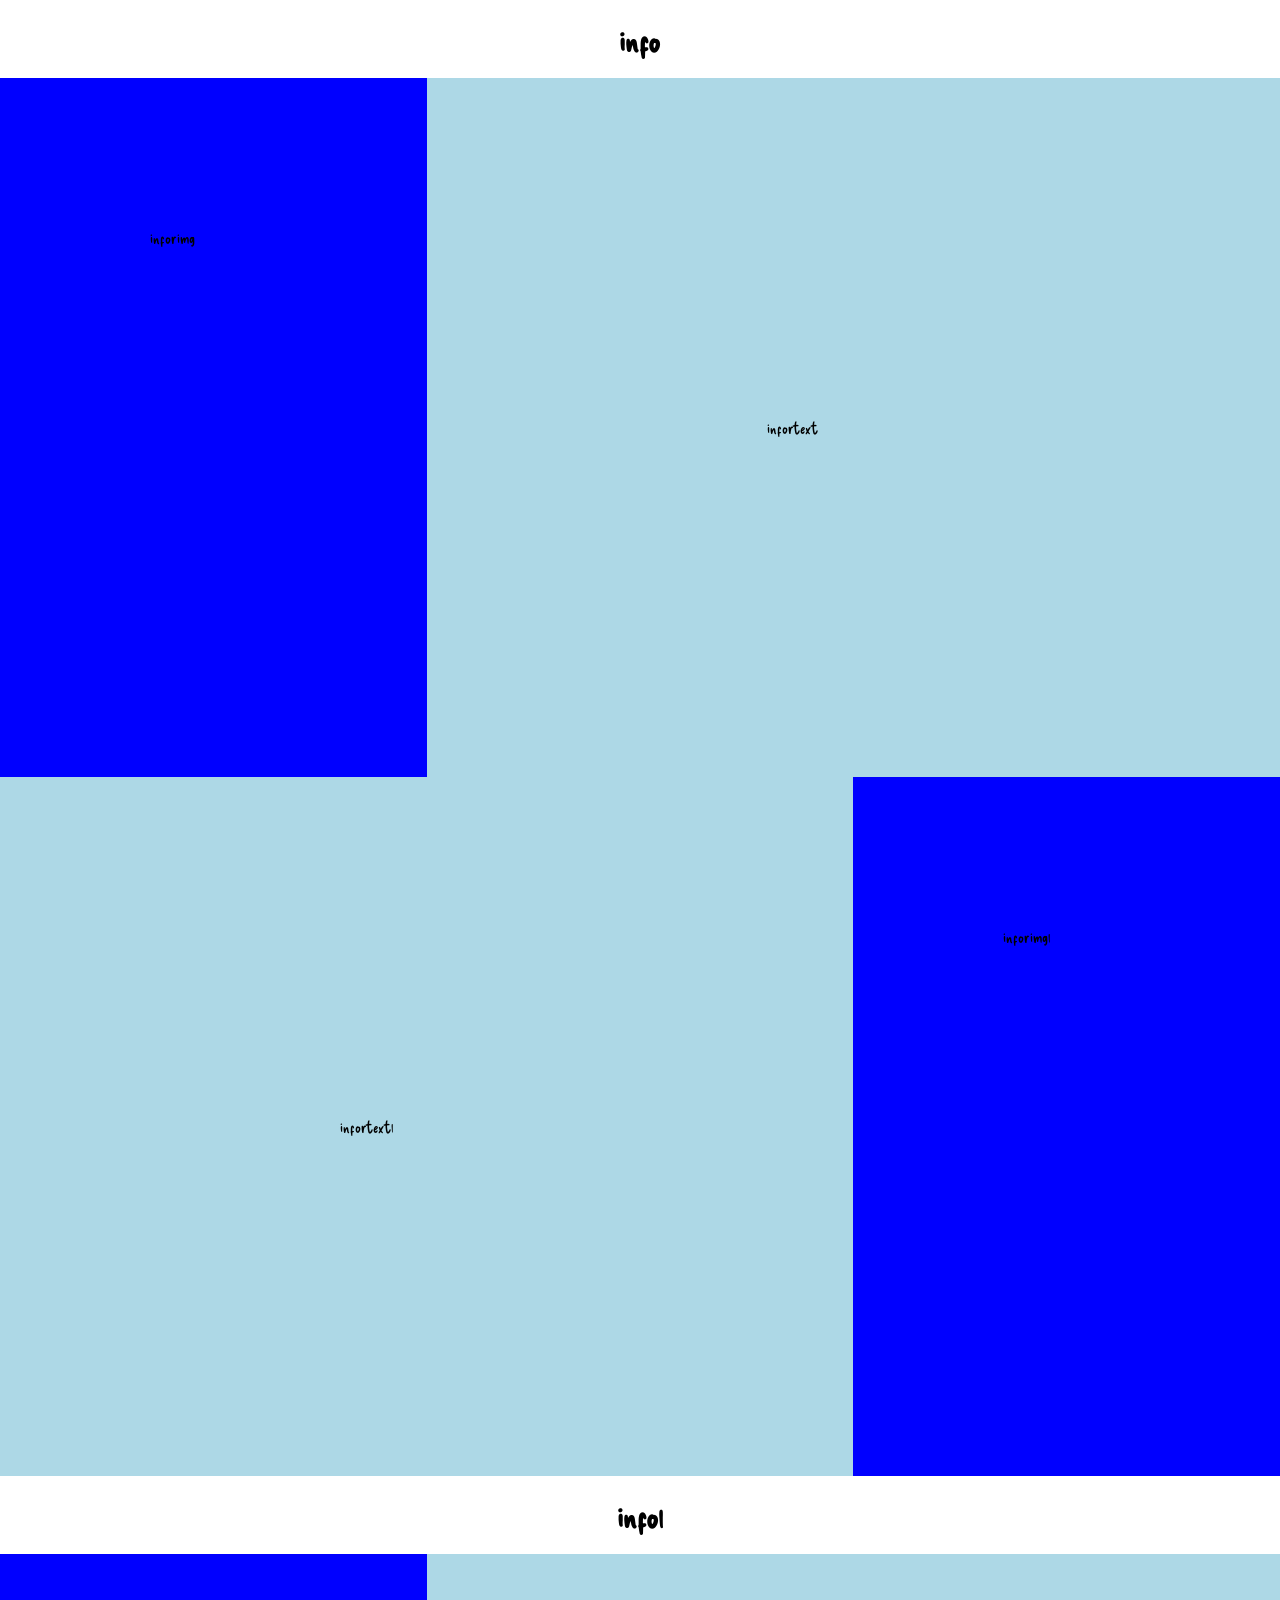
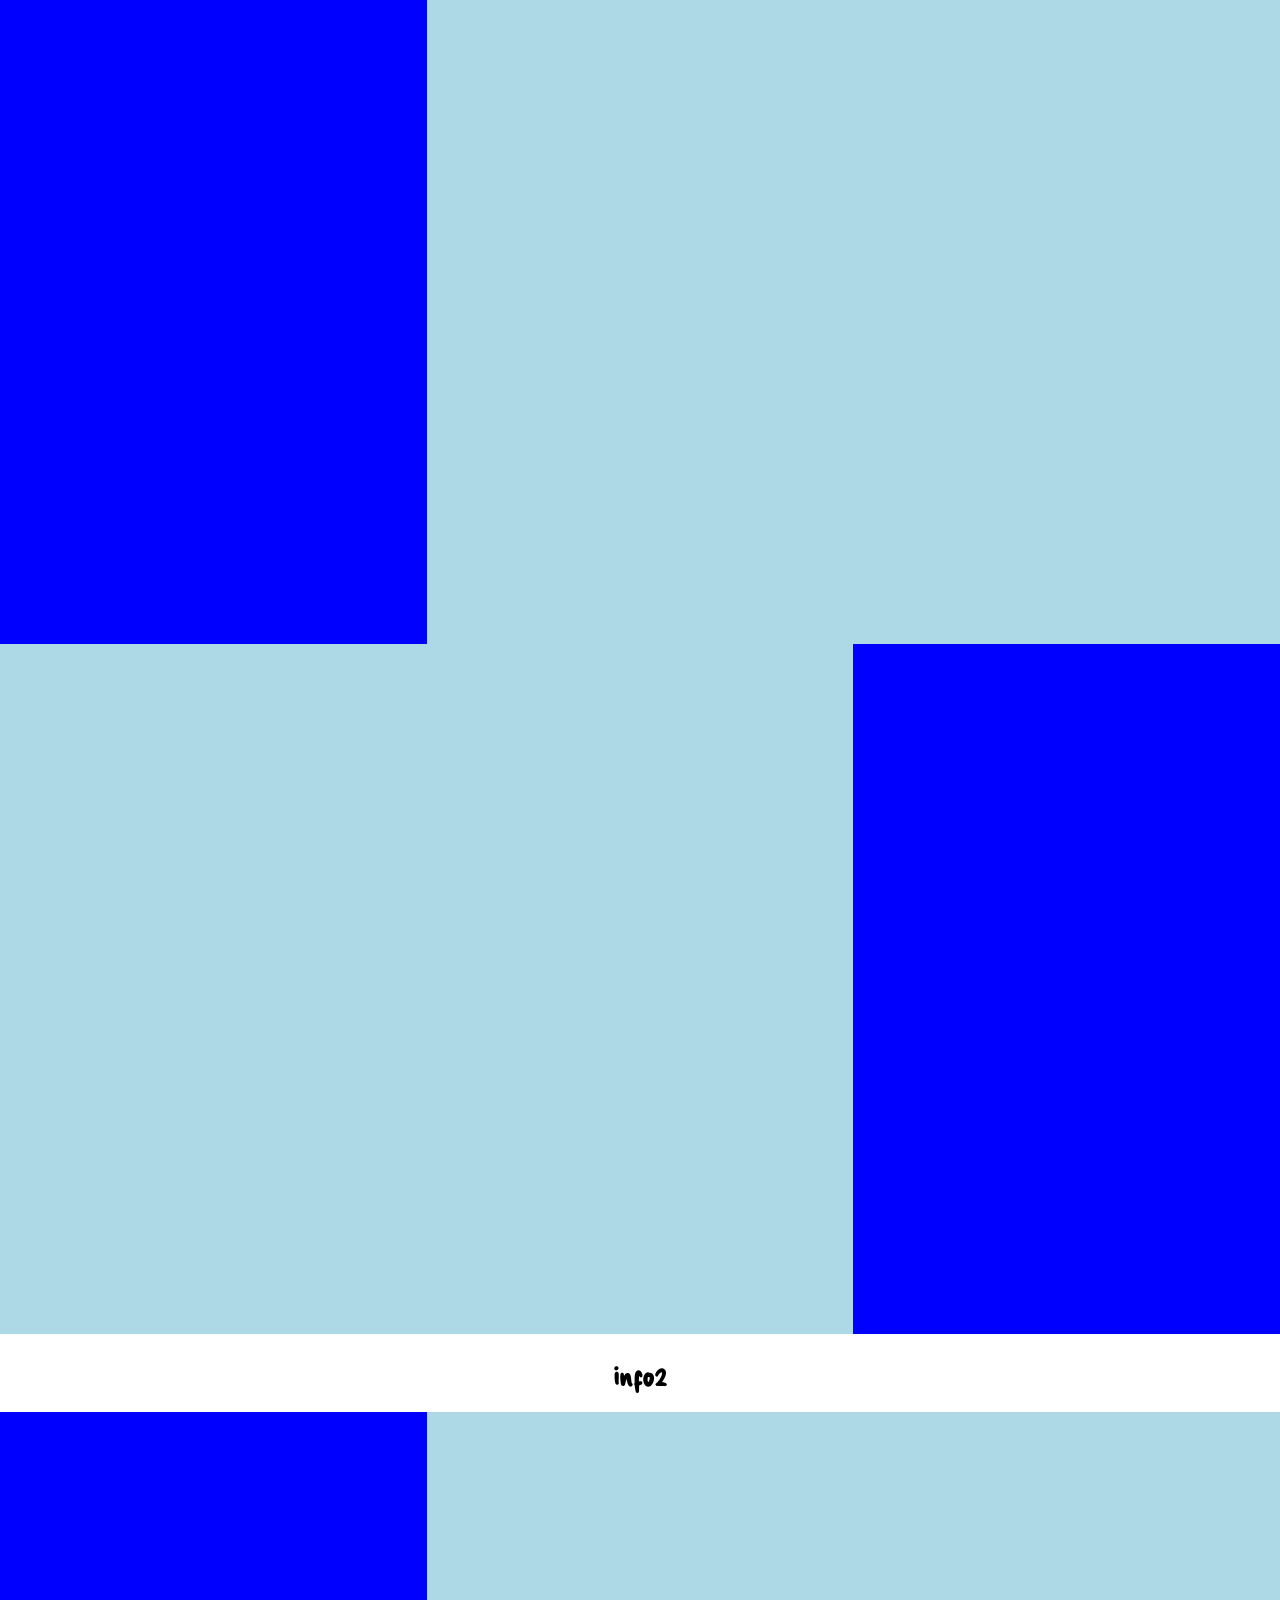
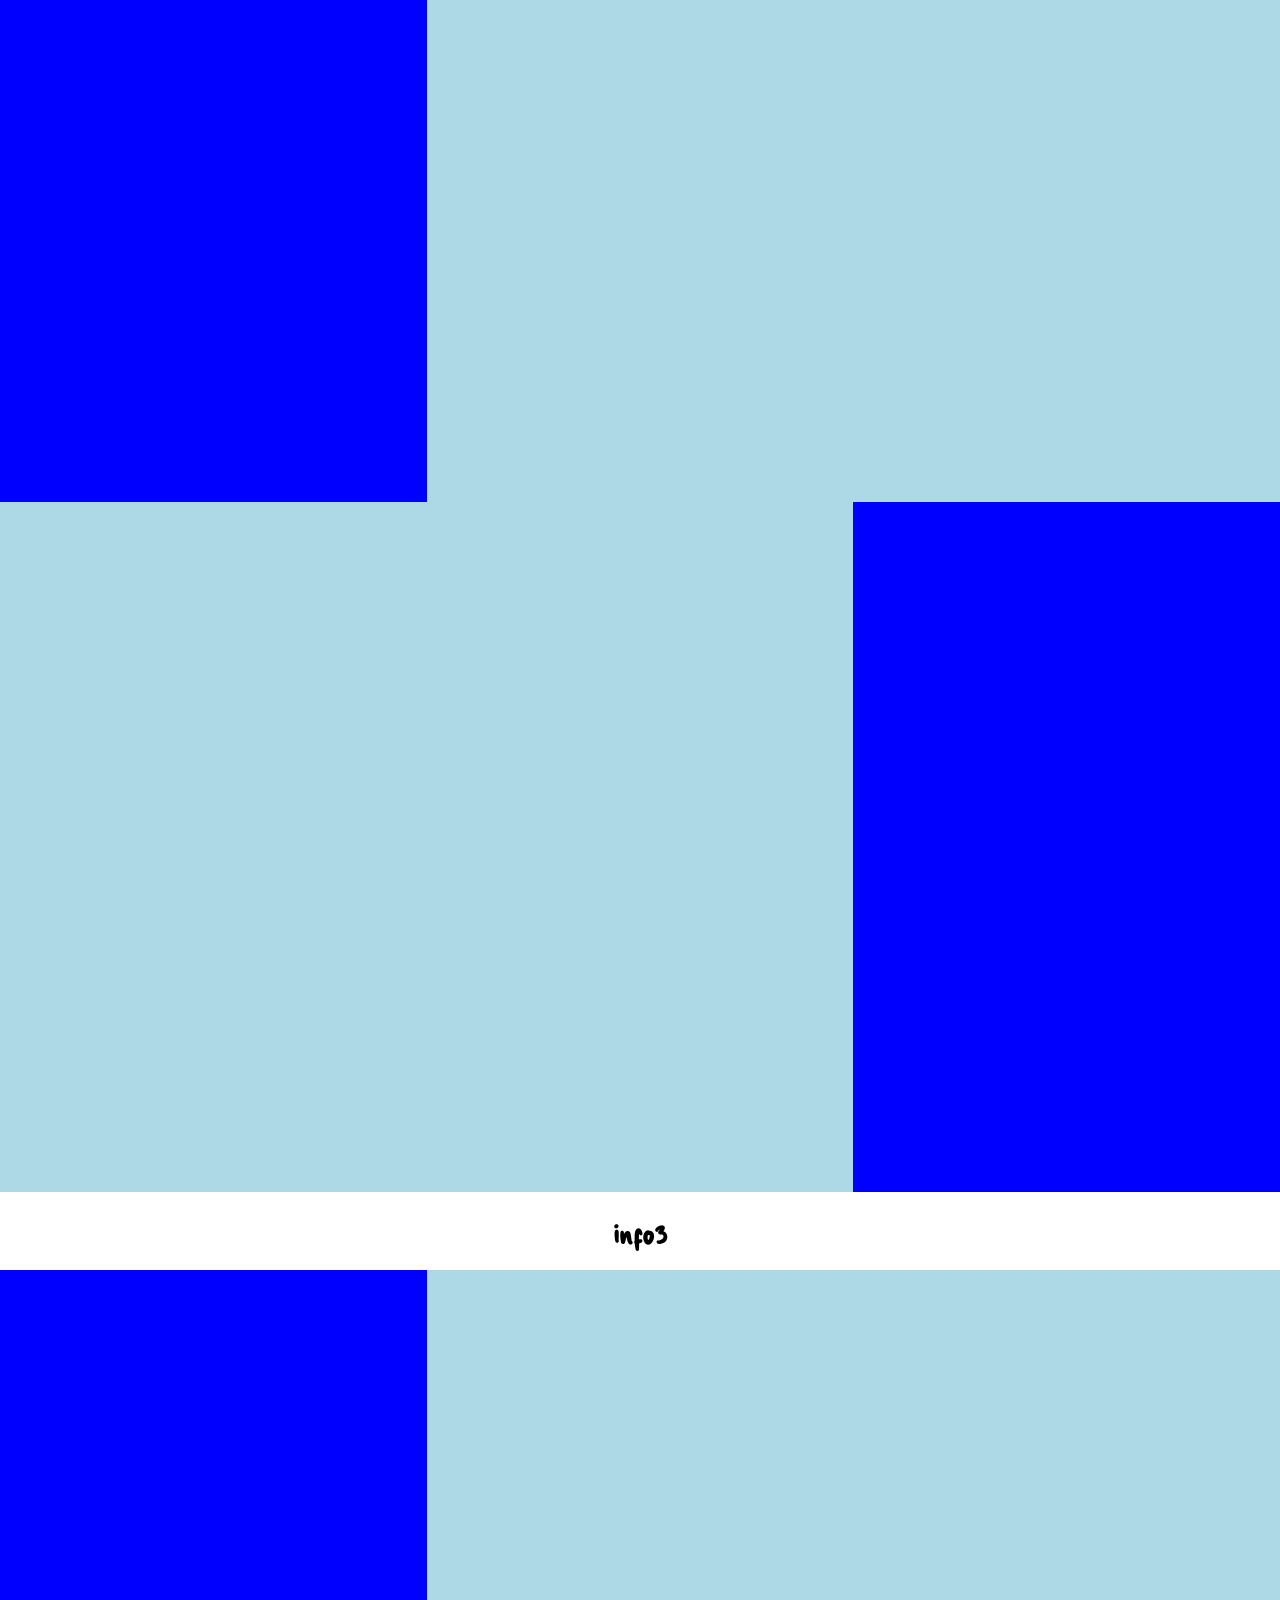
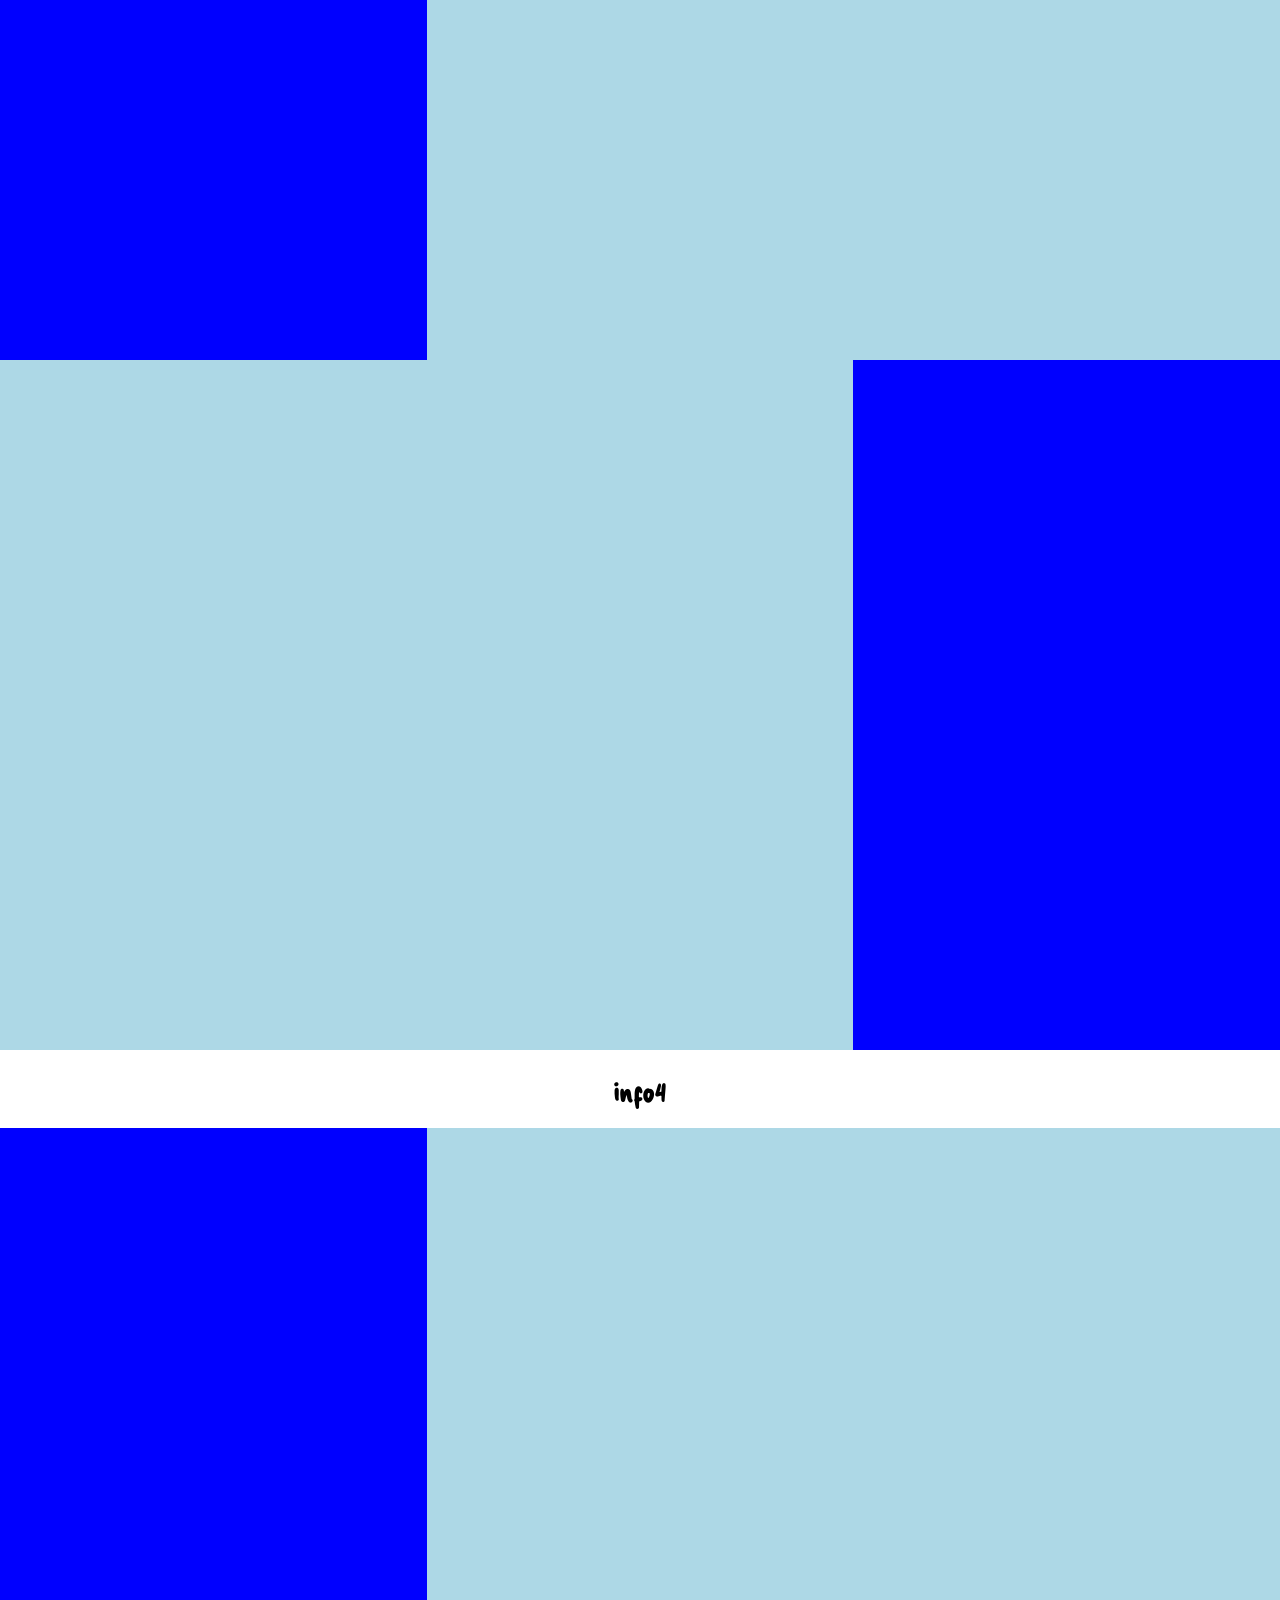
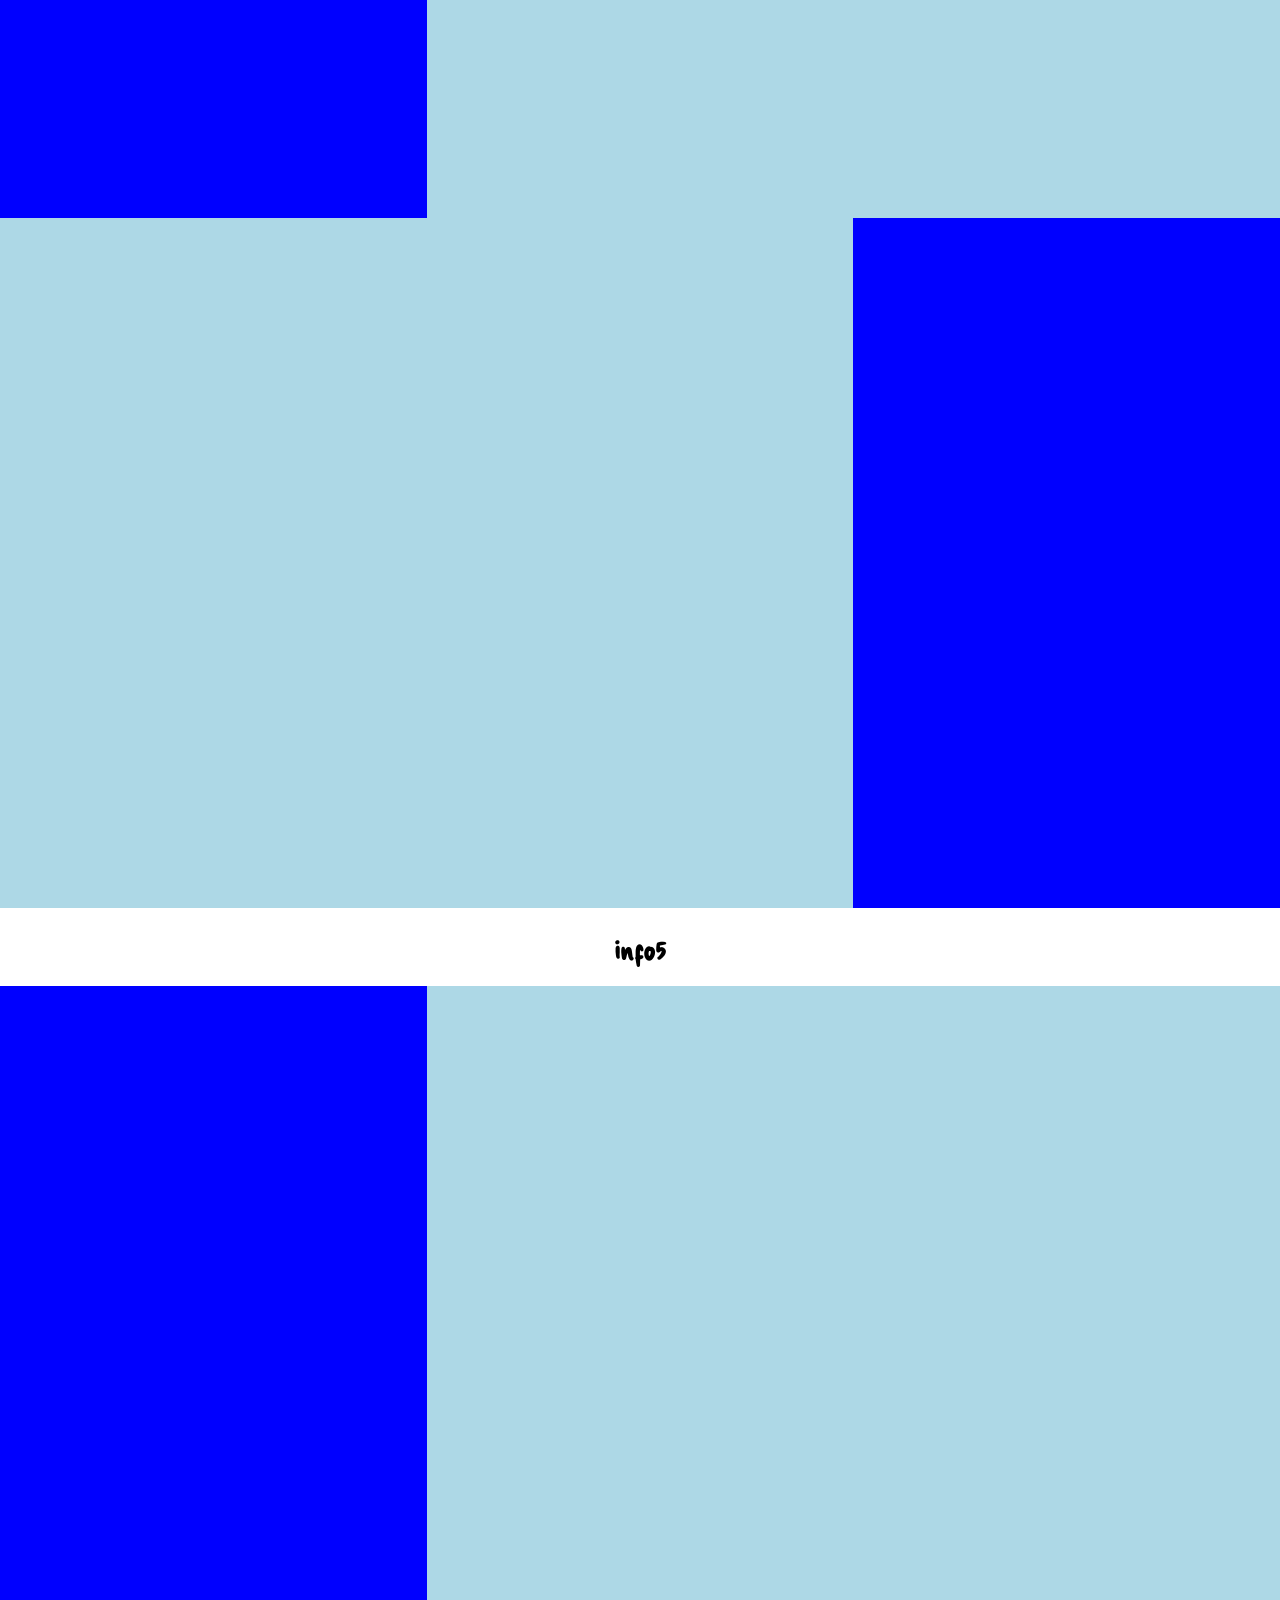
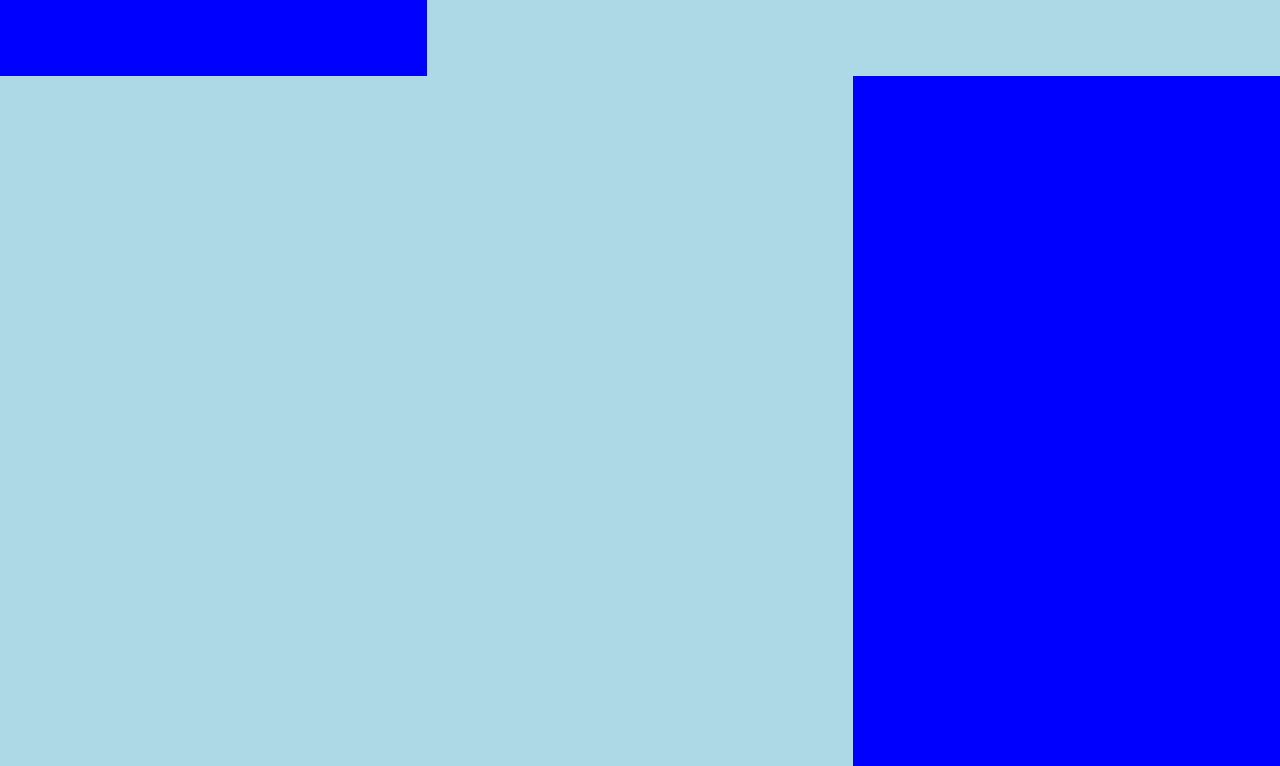
<file: homework/norway.html>
<!doctype html>
<html lang="en">
  <head>
    <meta charset="UTF-8" />
    <meta name="viewport" content="width=device-width, initial-scale=1.0" />
    <link
      href="https://fonts.googleapis.com/css2?family=Delicious+Handrawn&family=Pacifico&display=swap"
      rel="stylesheet"
    />
    <title>Welcome to Sweden</title>
    <link rel="stylesheet" href="./css/norway.css" />
  </head>
  <body>
    <main class="container">
      <div class="information">
        <div><h1 class="h1">info</h1></div>
        <div class="inforimg">inforimg</div>
        <div class="infortext">infortext</div>
        <div class="infortext1">infortext1</div>
        <div class="inforimg1">inforimg1</div>
      </div>
      <div class="basicinformatiom">
        <div><h1 class="h1">info1</h1></div>
        <div class="basicinforimg"></div>
        <div class="basicinfortext"></div>
        <div class="basicinfortext1"></div>
        <div class="basicinforimg1"></div>
      </div>
      <div class="locationintroduction0">
        <div><h1 class="h1">info2</h1></div>
        <div class="loccationintroimg0"></div>
        <div class="loccationintrotext0"></div>
        <div class="loccationintrotext0-1"></div>
        <div class="loccationintroimg0-1"></div>
      </div>
      <div class="locationintroduction1-1">
        <div><h1 class="h1">info3</h1></div>
        <div class="loccationintroimg1"></div>
        <div class="loccationintrotext1"></div>
        <div class="loccationintrotext1-1"></div>
        <div class="loccationintroimg1-1"></div>
      </div>
      <div class="locationintroduction2">
        <div><h1 class="h1">info4</h1></div>
        <div class="loccationintroimg2"></div>
        <div class="loccationintrotext2"></div>
        <div class="loccationintrotext2-1"></div>
        <div class="loccationintroimg2-1"></div>
      </div>
      <div class="locationintroduction3">
        <div><h1 class="h1">info5</h1></div>
        <div class="loccationintroimg3"></div>
        <div class="loccationintrotext3"></div>
        <div class="loccationintrotext3-1"></div>
        <div class="loccationintroimg3-1"></div>
      </div>
    </main>
  </body>
</html>
</file>
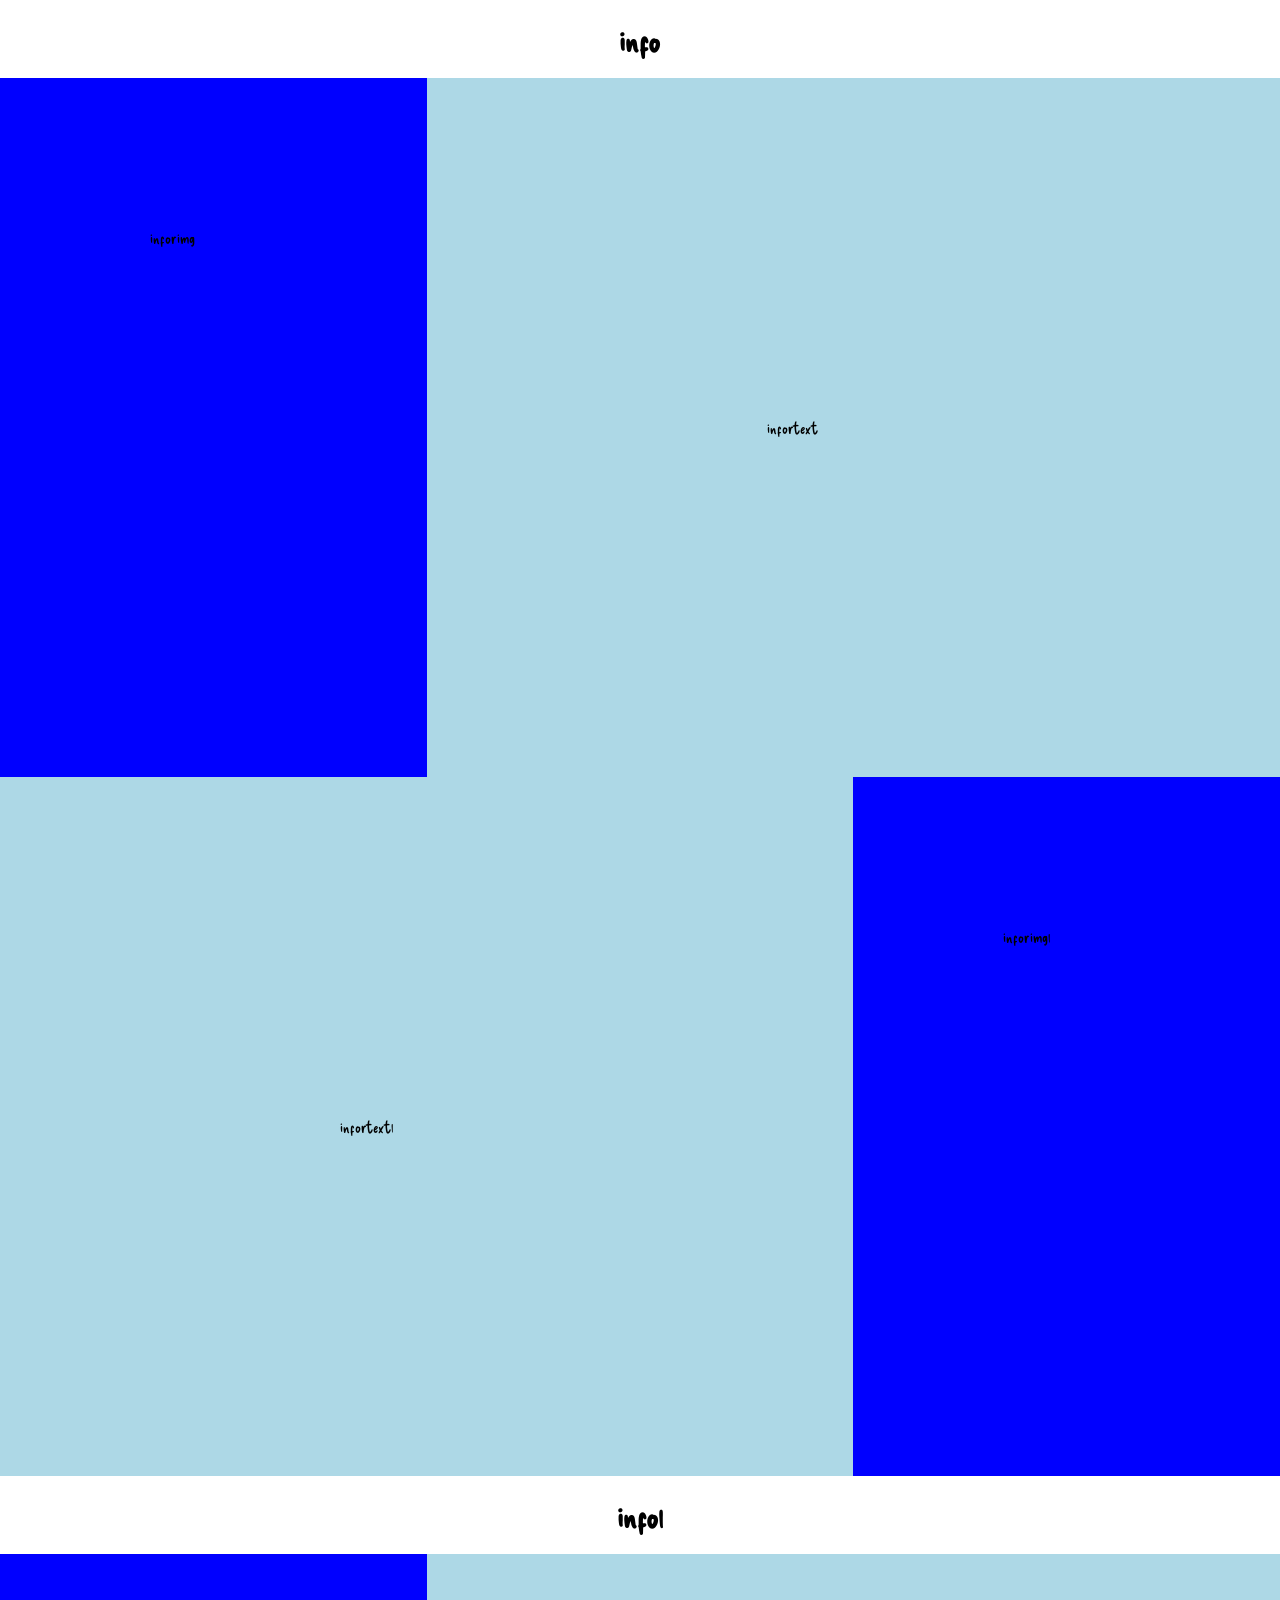
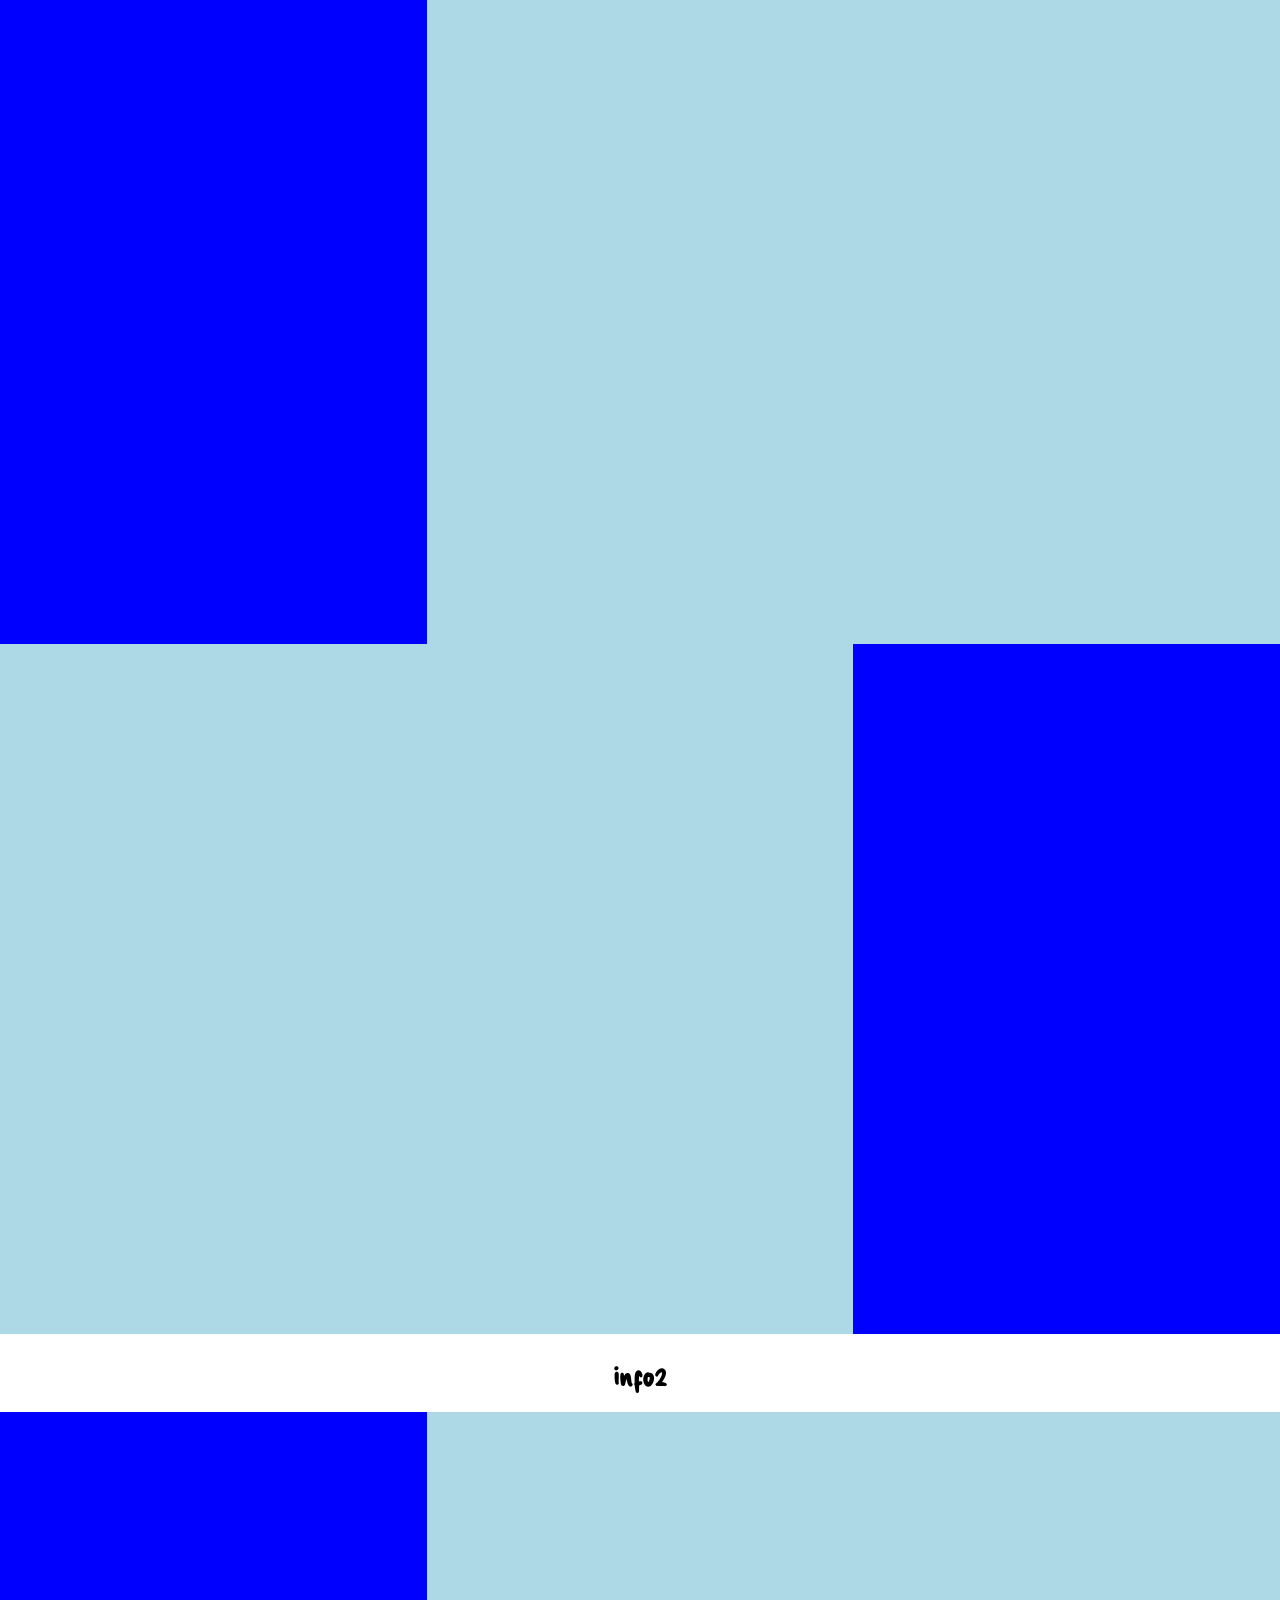
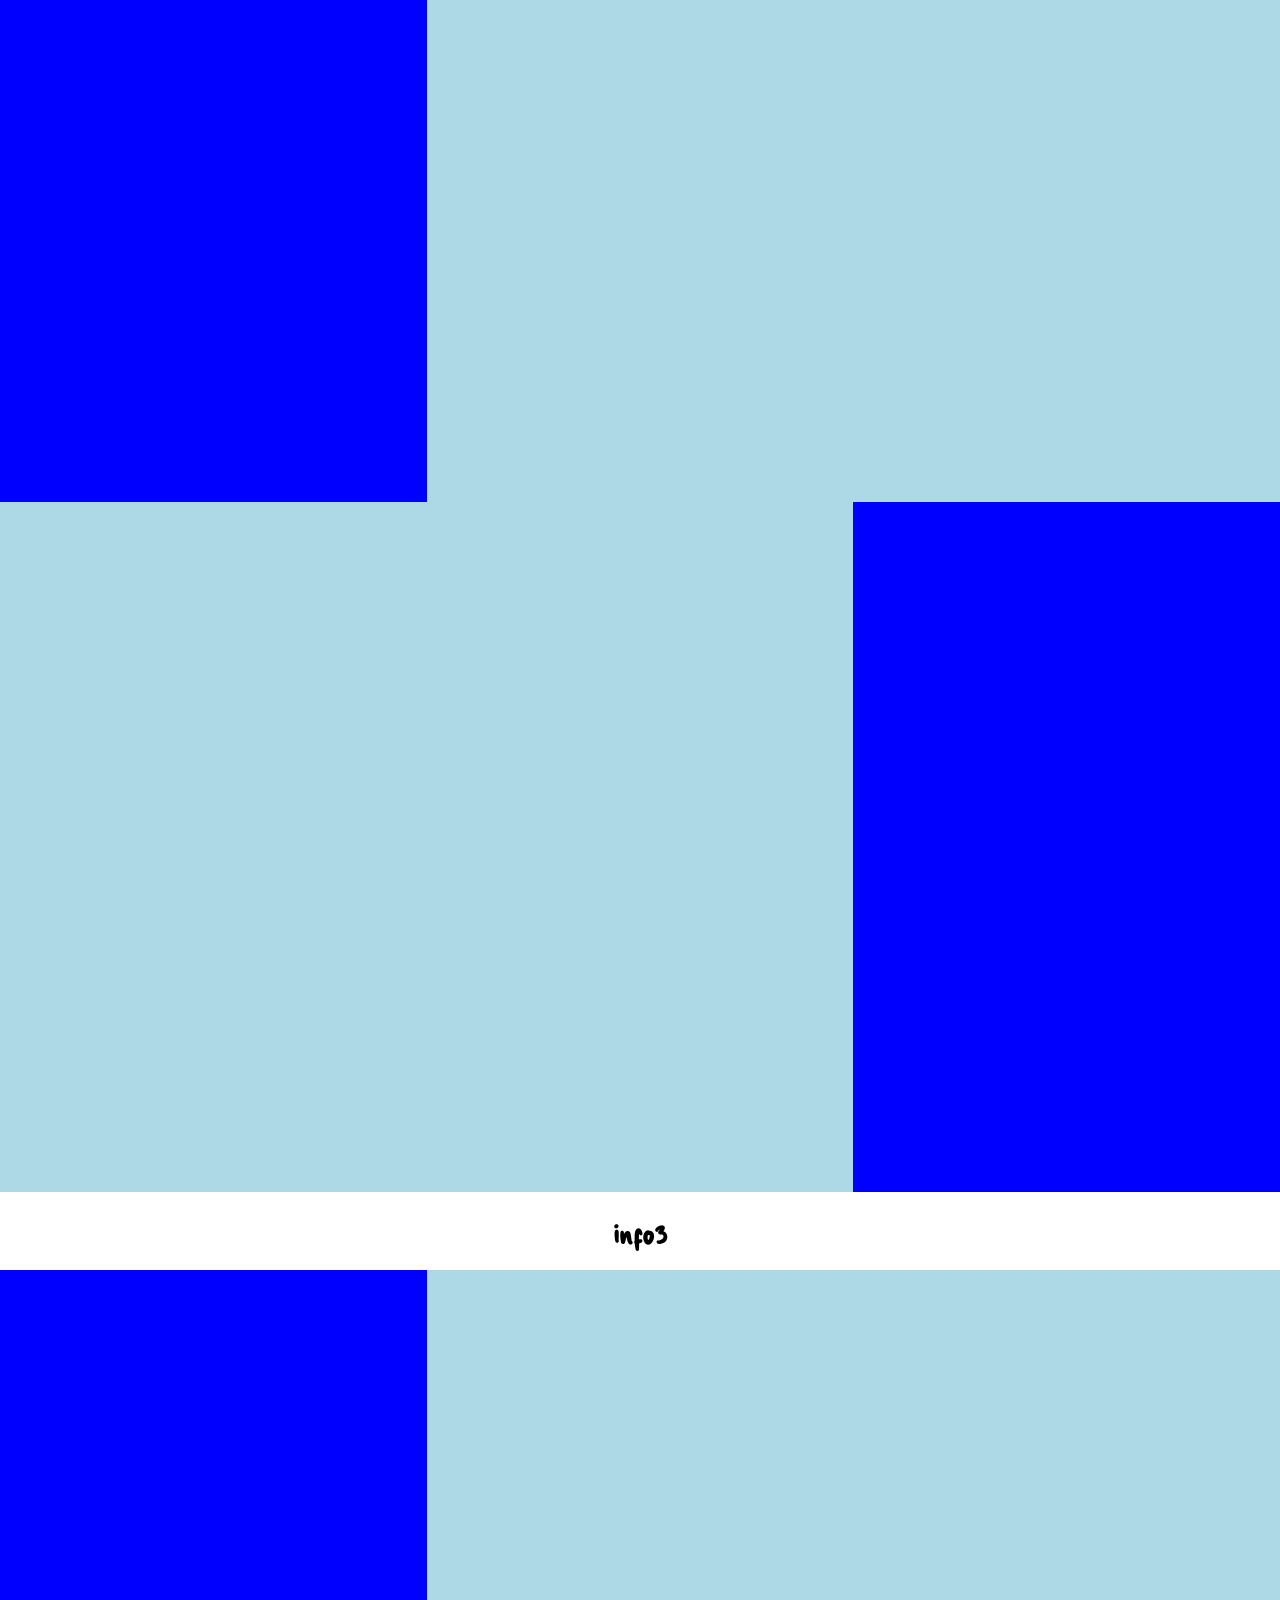
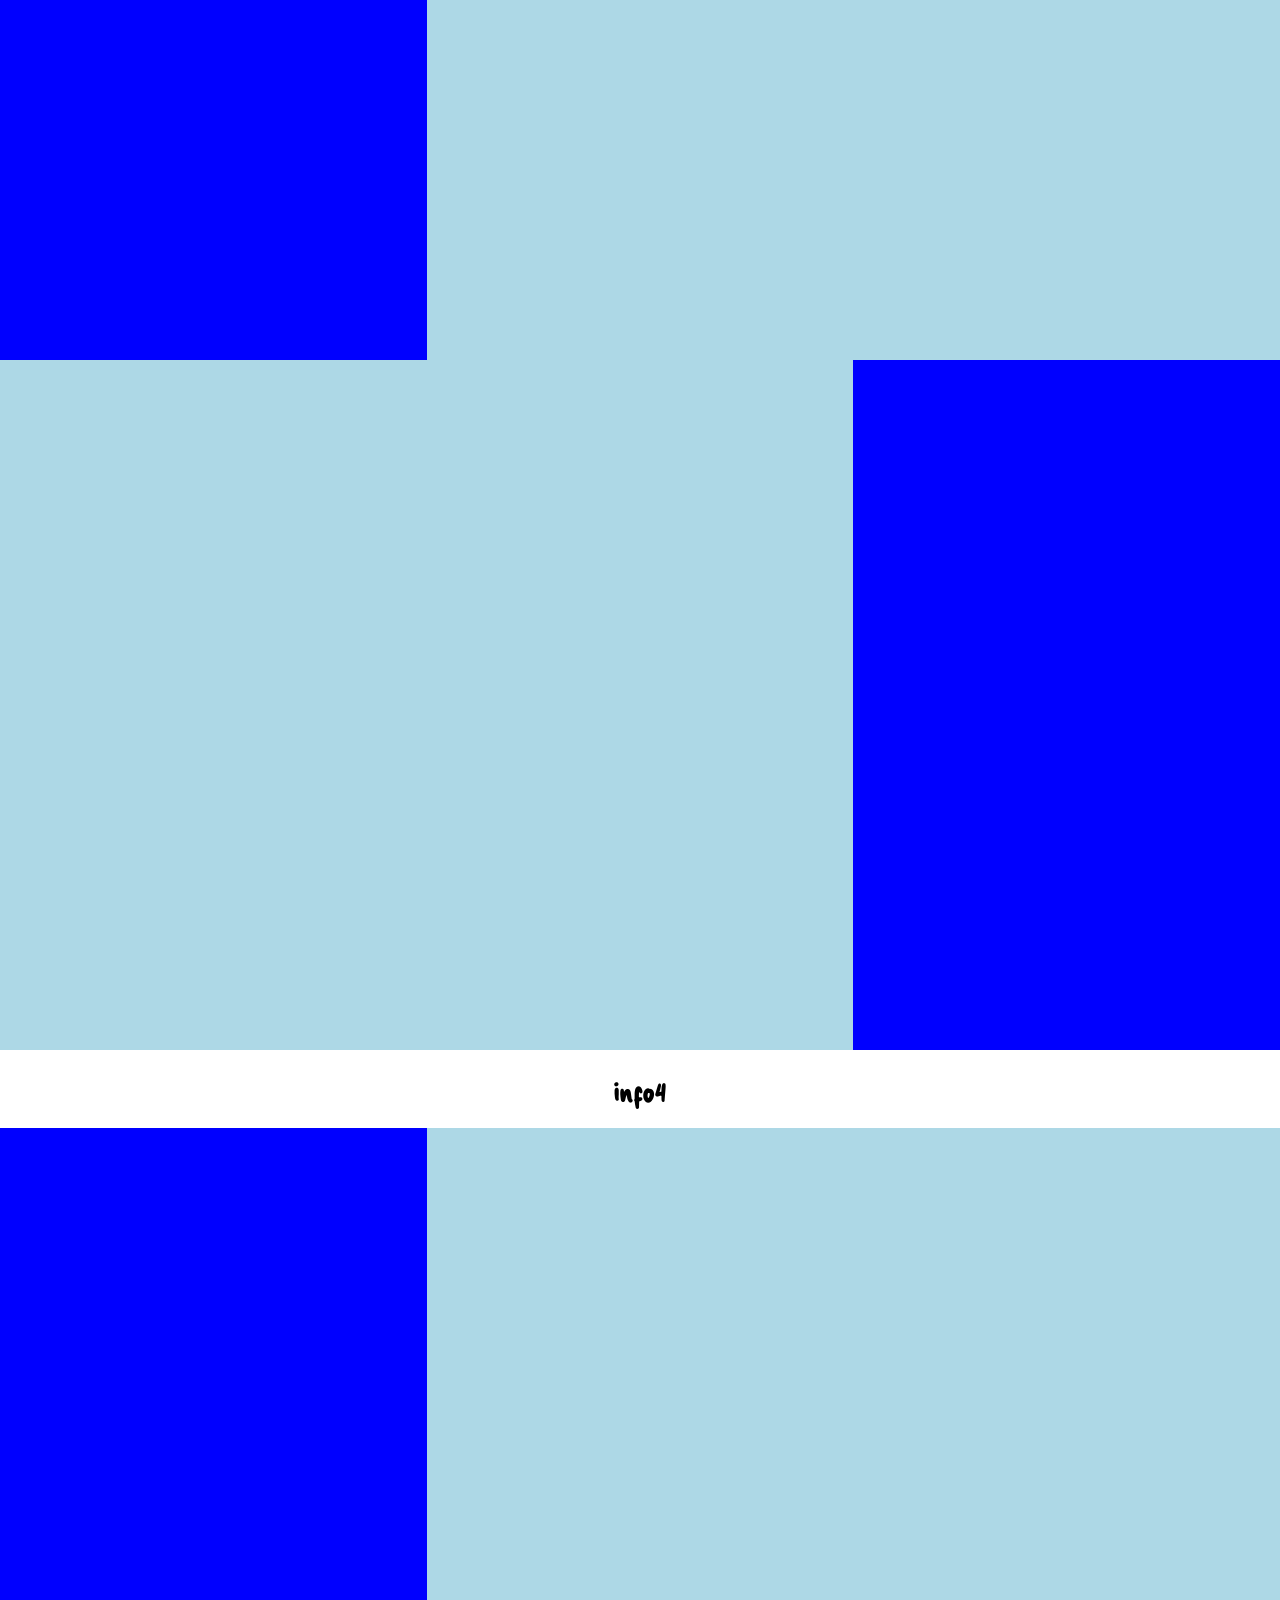
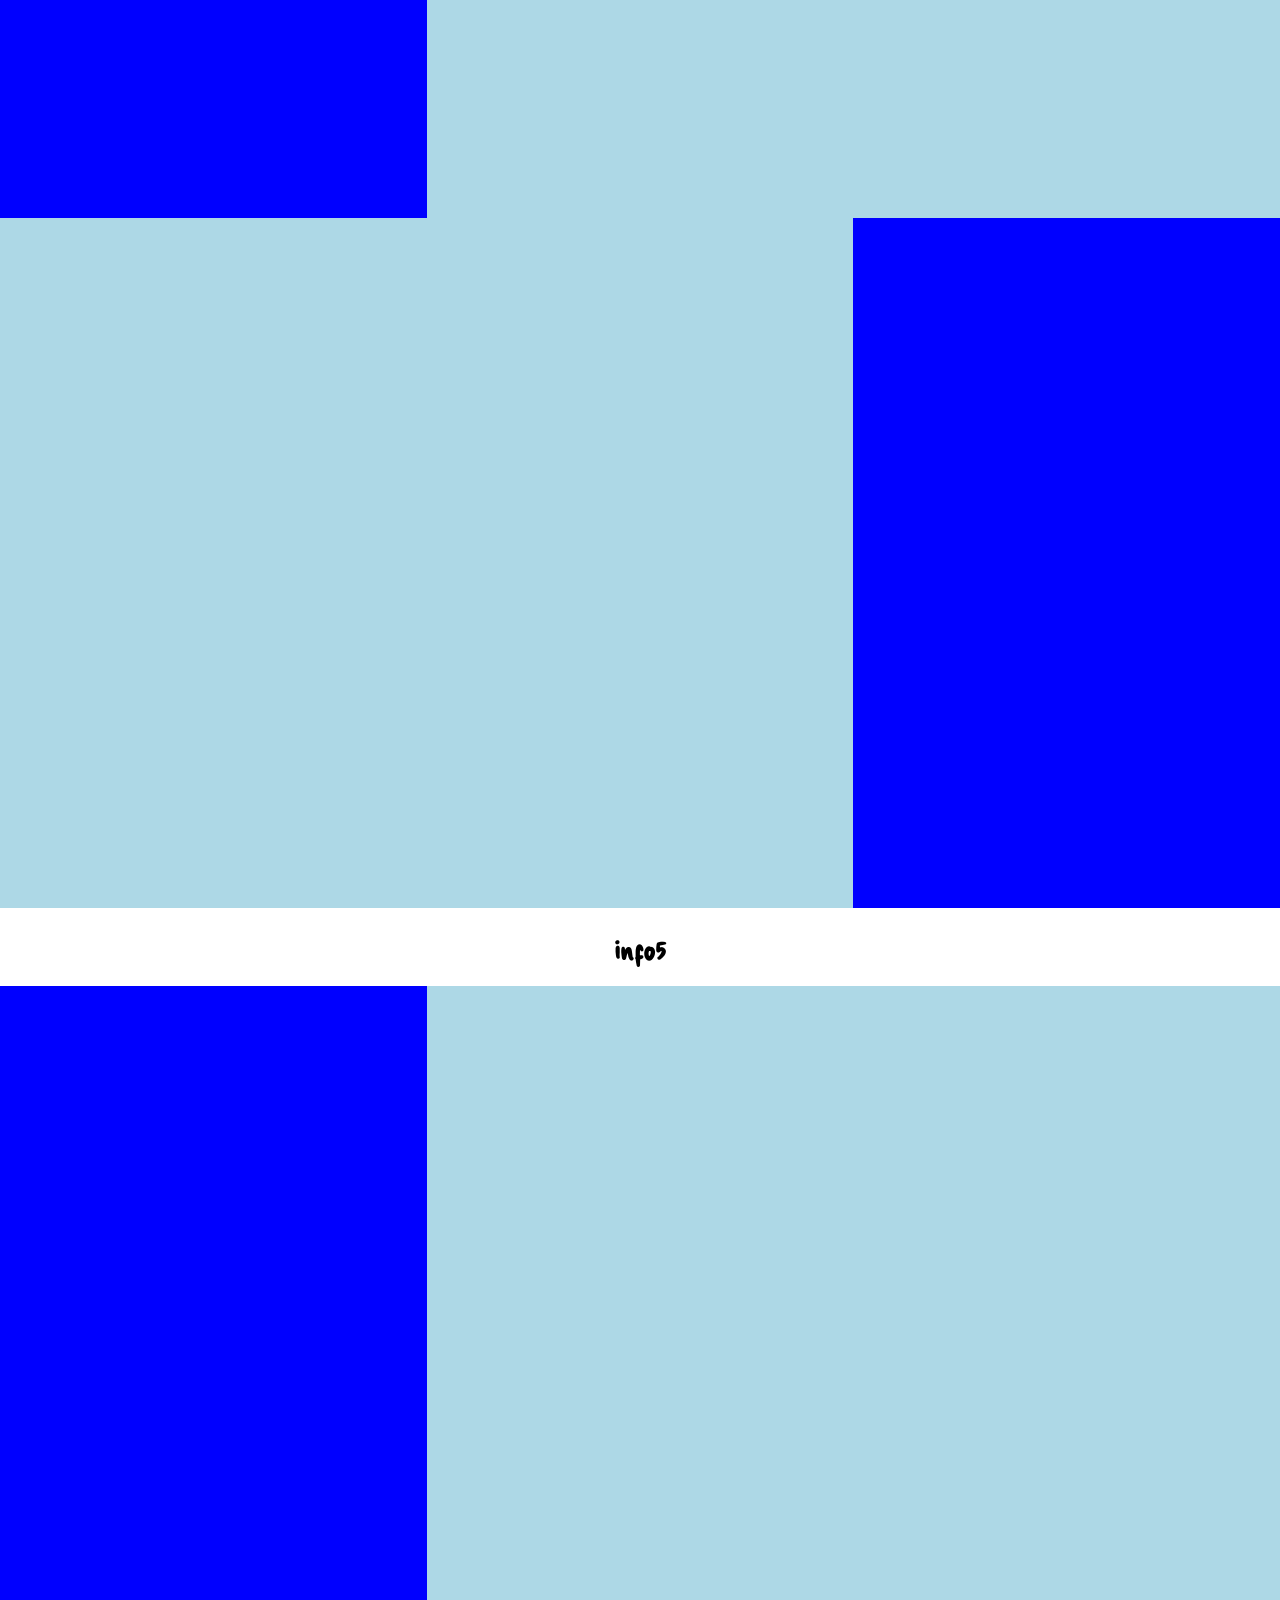
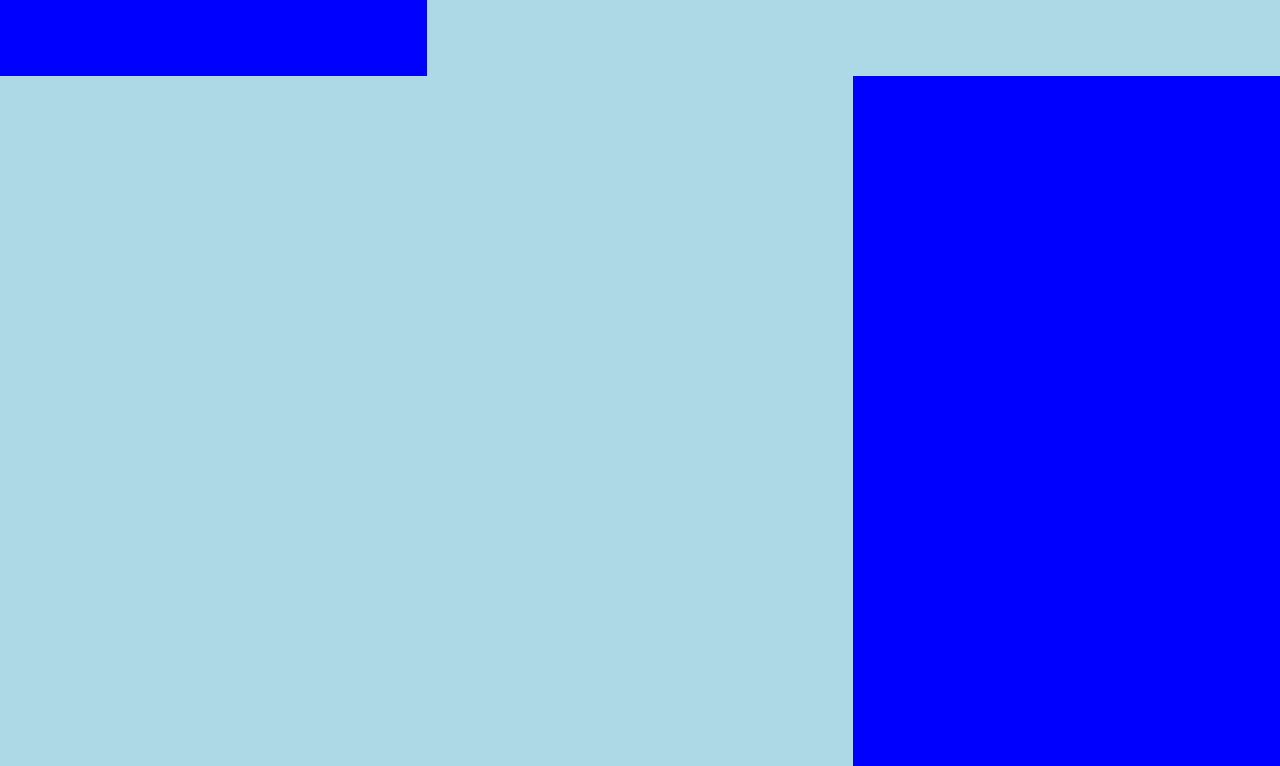
<file: homework/sweden.html>
<!doctype html>
<html lang="en">
  <head>
    <meta charset="UTF-8" />
    <meta name="viewport" content="width=device-width, initial-scale=1.0" />
    <link
      href="https://fonts.googleapis.com/css2?family=Delicious+Handrawn&family=Pacifico&display=swap"
      rel="stylesheet"
    />
    <title>Welcome to Sweden</title>
    <link rel="stylesheet" href="./css/sweden.css" />
  </head>
  <body>
    <main class="container">
      <div class="information">
        <div><h1 class="h1">info</h1></div>
        <div class="inforimg">inforimg</div>
        <div class="infortext">infortext</div>
        <div class="infortext1">infortext1</div>
        <div class="inforimg1">inforimg1</div>
      </div>
      <div class="basicinformatiom">
        <div><h1 class="h1">info1</h1></div>
        <div class="basicinforimg"></div>
        <div class="basicinfortext"></div>
        <div class="basicinfortext1"></div>
        <div class="basicinforimg1"></div>
      </div>
      <div class="locationintroduction0">
        <div><h1 class="h1">info2</h1></div>
        <div class="loccationintroimg0"></div>
        <div class="loccationintrotext0"></div>
        <div class="loccationintrotext0-1"></div>
        <div class="loccationintroimg0-1"></div>
      </div>
      <div class="locationintroduction1-1">
        <div><h1 class="h1">info3</h1></div>
        <div class="loccationintroimg1"></div>
        <div class="loccationintrotext1"></div>
        <div class="loccationintrotext1-1"></div>
        <div class="loccationintroimg1-1"></div>
      </div>
      <div class="locationintroduction2">
        <div><h1 class="h1">info4</h1></div>
        <div class="loccationintroimg2"></div>
        <div class="loccationintrotext2"></div>
        <div class="loccationintrotext2-1"></div>
        <div class="loccationintroimg2-1"></div>
      </div>
      <div class="locationintroduction3">
        <div><h1 class="h1">info5</h1></div>
        <div class="loccationintroimg3"></div>
        <div class="loccationintrotext3"></div>
        <div class="loccationintrotext3-1"></div>
        <div class="loccationintroimg3-1"></div>
      </div>
    </main>
  </body>
</html>
</file>
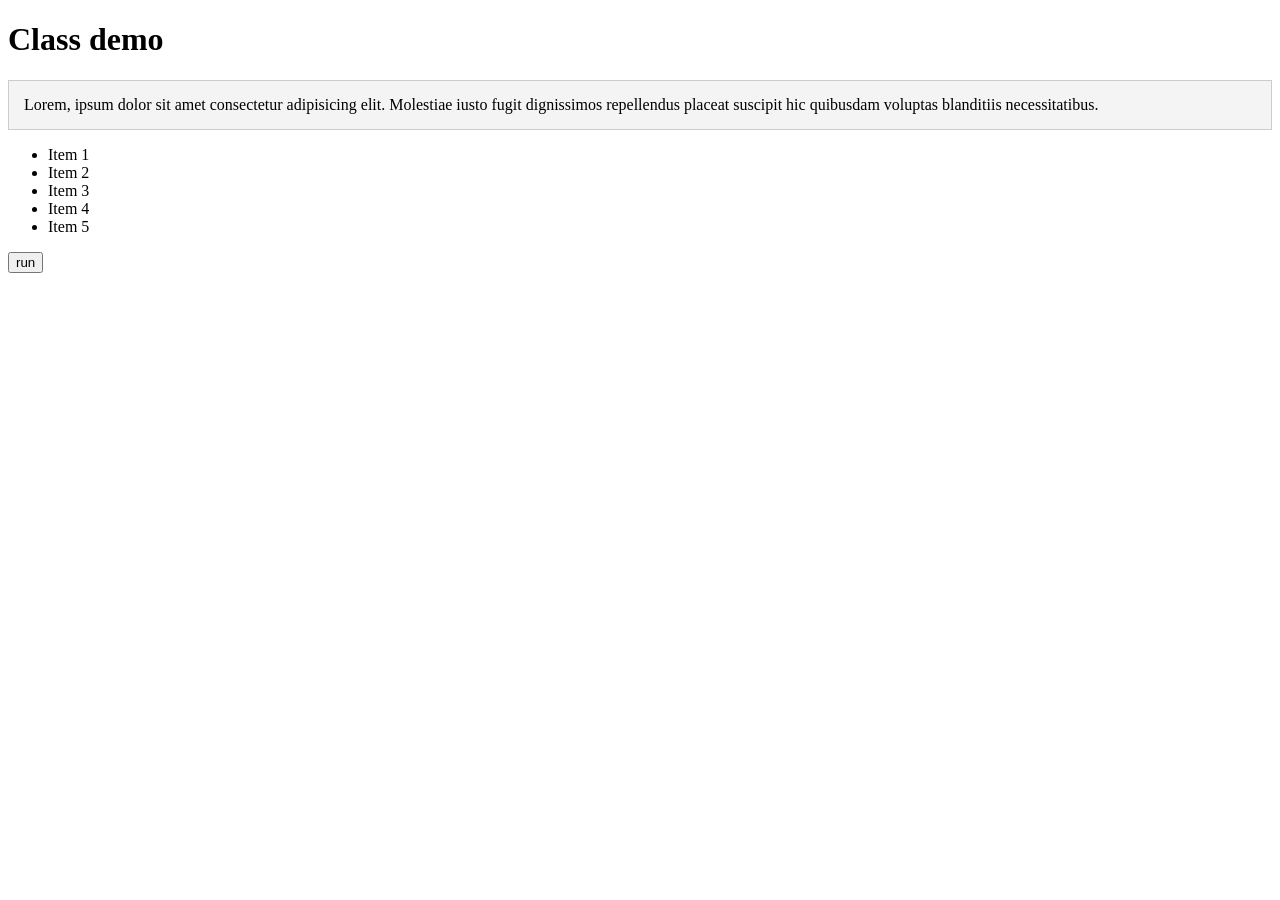
<file: JS/class-demo.html>
<!doctype html>
<html lang="en">
  <head>
    <meta charset="UTF-8" />
    <meta name="viewport" content="width=device-width, initial-scale=1.0" />
    <title>Document</title>
    <link rel="stylesheet" href="./class-demo.css" />
  </head>
  <body>
    <h1>Class demo</h1>
    <p class="card">
      Lorem, ipsum dolor sit amet consectetur adipisicing elit. Molestiae iusto
      fugit dignissimos repellendus placeat suscipit hic quibusdam voluptas
      blanditiis necessitatibus.
    </p>
    <ul class="item-list item">
      <li>Item 1</li>
      <li>Item 2</li>
      <li>Item 3</li>
      <li>Item 4</li>
      <li>Item 5</li>
    </ul>
    <button>run</button>
    <script src="./11. css-class.js"></script>
  </body>
</html>
</file>
<file: homework/css/finland.css>
* {
  padding: 0;
  margin: 0;
  box-sizing: border-box;
  font-family: "Delicious Handrawn", Arial, Helvetica, sans-serif;

  background-size: cover;
  width: auto;
  /* background-position: center; */
}
.information,
.basicinformatiom,
.locationintroduction0,
.locationintroduction1-1,
.locationintroduction2,
.locationintroduction3 {
  position: relative; /* Required for pseudo-element positioning */
  z-index: 1; /* Keeps content above the background */
  background: none; /* Remove the old background property */
}
.information::before,
.basicinformatiom::before,
.locationintroduction0::before,
.locationintroduction1-1::before,
.locationintroduction2::before,
.locationintroduction3::before {
  content: "";
  position: absolute;
  top: 0;
  left: 0;
  right: 0;
  bottom: 0;
  opacity: 0; /* ADJUST THIS FOR TRANSPARENCY (0.1 to 0.9) */
  z-index: -1; /* Pushes it behind text */
  background-size: cover;
  background-position: center;
}
/* 3. Assign the specific images to each section's pseudo-element */
.information::before {
  background-image: url("./css/finland/finland1-3.avif");
}
.basicinformatiom::before {
  background-image: url("./css/finland/finland1-4.avif");
}
.locationintroduction0::before {
  background-image: url("./css/finland/finland1-5.avif");
}
.locationintroduction1-1::before {
  background-image: url("./css/finland/finland1-6.avif");
}
.locationintroduction2::before {
  background-image: url("./css/finland/finland1-7.avif");
}
.locationintroduction3::before {
  background-image: url("./css/finland/finland1-8.avif");
}
.container {
  display: grid;
  min-height: 100hv;
  /* border: 1px solid red; */
  /* grid-template-columns: 3fr; */
}
/* start of information */
/* Global Reset for your text size */
.information h3,
.information p {
  font-size: 30px;
  margin: 0; /* Prevents default spacing from breaking your padding layout */
}

/* start of information */
.information {
  display: grid;
  min-height: 100vh; /* Fixed typo: vh */
  grid-template-columns: repeat(3, 1fr);
  grid-template-rows: auto auto auto;
  position: relative;
}

/* Semi-transparent Background Image */
.information::before {
  content: "";
  position: absolute;
  top: 0;
  left: 0;
  width: 100%;
  height: 100%;
  background: url("./finland/finland1-3.avif") no-repeat center / cover;
  opacity: 0.5; /* Makes background semi-transparent */
  z-index: -1;
}

.information > div:first-child {
  grid-area: 1 / 1 / 2 / 4;
  padding: 30px;
  text-align: center;
}

/* Image Containers: Use Flex to center the <img> tag inside 140px padding */
.inforimg,
.inforimg1 {
  padding: 140px;
  display: flex;
  justify-content: center;
  align-items: center;
}

.inforimg {
  grid-area: 2 / 1 / 3 / 2;
}
.inforimg1 {
  grid-area: 3 / 3 / 4 / 4;
}

/* Critical: This makes the <img> tag fit inside your padding */
.inforimg img,
.inforimg1 img {
  max-width: 100%;
  height: auto;
  object-fit: contain;
}

/* Text Containers: Distributing 30px text inside 320px padding */
.infortext,
.infortext1 {
  padding: 320px;
  display: flex;
  flex-direction: column;
  justify-content: center;
  gap: 20px; /* Space between h3 and p */
  text-align: center;
}

.infortext {
  grid-area: 2 / 2 / 3 / 4;
}
.infortext1 {
  grid-area: 3 / 1 / 4 / 3;
}

/* end of information */
/* start of basicinformation */
.basicinformatiom {
  display: grid;
  min-height: 100vh; /* Fixed hv to vh */
  grid-template-columns: repeat(3, 1fr);
  grid-template-rows: auto auto auto;
  position: relative;
  z-index: 1;
}

/* Semi-transparent Background for this specific section */
.basicinformatiom::before {
  content: "";
  position: absolute;
  top: 0;
  left: 0;
  right: 0;
  bottom: 0;
  background: url("./finland/finland1-4.avif") no-repeat center/cover;
  opacity: 0.4; /* Set transparency (0.0 to 1.0) */
  z-index: -1;
}

/* Header Row */
.basicinformatiom > div:first-child {
  grid-area: 1 / 1 / 2 / 4;
  padding: 50px;
  text-align: center;
}

/* Image Containers: Centering the <img> tags */
.basicinforimg,
.basicinforimg1 {
  padding: 140px;
  display: flex;
  justify-content: center;
  align-items: center;
}

.basicinforimg {
  grid-area: 2 / 1 / 3 / 2;
}
.basicinforimg1 {
  grid-area: 3 / 3 / 4 / 4;
}

/* Fixing the <img> tags to fit the 140px padding area */
.basicinforimg img,
.basicinforimg1 img {
  max-width: 100%;
  height: auto;
  object-fit: contain;
}

/* Text Containers: Distributing 18px text inside 320px padding */
.basicinfortext,
.basicinfortext1 {
  padding: 320px;
  display: flex;
  flex-direction: column;
  justify-content: center;
  gap: 15px; /* Spacing between h3 and p */
  text-align: center;
}

.basicinfortext {
  grid-area: 2 / 2 / 3 / 4;
}
.basicinfortext1 {
  grid-area: 3 / 1 / 4 / 3;
}

/* Apply the 18px font size to all text in this section */
.basicinformatiom h3,
.basicinformatiom p {
  font-size: 30px;
  margin: 0;
  line-height: 1.6; /* Improves readability for 18px text */
}

/* Optional: Make the Heading larger than 18px so it stands out */
.basicinformatiom h1.h1 {
  font-size: 48px;
}
/* end of basicinformatiom */
/* start of locationintroduction0 */
.locationintroduction0 {
  display: grid;
  min-height: 100vh; /* Fixed typo: vh */
  grid-template-columns: repeat(3, 1fr);
  grid-template-rows: auto auto auto;
  position: relative;
  z-index: 1;
}

/* Semi-transparent Background for this section */
.locationintroduction0::before {
  content: "";
  position: absolute;
  top: 0;
  left: 0;
  right: 0;
  bottom: 0;
  background: url("./finland/finland1-5.avif") no-repeat center/cover;
  opacity: 0.5; /* Transparency level */
  z-index: -1;
}

/* Header Row */
.locationintroduction0 > div:first-child {
  grid-area: 1 / 1 / 2 / 4;
  padding: 50px;
  text-align: center;
}

/* Image Containers: Centering the <img> tags within 140px padding */
.loccationintroimg0,
.loccationintroimg0-1 {
  padding: 140px;
  display: flex;
  justify-content: center;
  align-items: center;
}

.loccationintroimg0 {
  grid-area: 2 / 1 / 3 / 2;
}
.loccationintroimg0-1 {
  grid-area: 3 / 3 / 4 / 4;
}

/* Scale images to fit the container */
.loccationintroimg0 img,
.loccationintroimg0-1 img {
  max-width: 100%;
  height: auto;
  object-fit: contain;
}

/* Text Containers: Managing 30px text inside 320px padding */
.loccationintrotext0,
.loccationintrotext0-1 {
  padding: 320px;
  display: flex;
  flex-direction: column;
  justify-content: center; /* Vertically centers the text block */
  gap: 20px;
  text-align: center;
}

.loccationintrotext0 {
  grid-area: 2 / 2 / 3 / 4;
}
.loccationintrotext0-1 {
  grid-area: 3 / 1 / 4 / 3;
}

/* Setting all text in this section to 30px */
.locationintroduction0 h3,
.locationintroduction0 p {
  font-size: 30px;
  margin: 0;
  line-height: 1.4; /* Slightly tighter line height for large text */
}

/* Optional: Make the main section title larger than 30px */
.locationintroduction0 h1.h1 {
  font-size: 60px;
}

/* end of locationintroduction */
/* start of locationintroduction1-1 */
.locationintroduction1-1 {
  display: grid;
  min-height: 100vh; /* Fixed typo: vh */
  grid-template-columns: repeat(3, 1fr);
  grid-template-rows: auto auto auto;
  position: relative;
  z-index: 1;
}

/* Semi-transparent Background Image */
.locationintroduction1-1::before {
  content: "";
  position: absolute;
  top: 0;
  left: 0;
  right: 0;
  bottom: 0;
  background: url("./finland/finland1-6.avif") no-repeat center/cover;
  opacity: 0.5; /* Adjust transparency here */
  z-index: -1;
}

/* Header Row */
.locationintroduction1-1 > div:first-child {
  grid-area: 1 / 1 / 2 / 4;
  padding: 50px;
  text-align: center;
}

/* Image Containers: Centering the <img> tags within 140px padding */
.loccationintroimg1,
.loccationintroimg1-1 {
  padding: 140px;
  display: flex;
  justify-content: center;
  align-items: center;
}

.loccationintroimg1 {
  grid-area: 2 / 1 / 3 / 2;
}
.loccationintroimg1-1 {
  grid-area: 3 / 3 / 4 / 4;
}

/* Scale images to fit the 140px padding area */
.loccationintroimg1 img,
.loccationintroimg1-1 img {
  max-width: 100%;
  height: auto;
  object-fit: contain;
}

/* Text Containers: Managing 30px text inside 320px padding */
.loccationintrotext1,
.loccationintrotext1-1 {
  padding: 320px;
  display: flex;
  flex-direction: column;
  justify-content: center; /* Vertically centers text */
  gap: 20px;
  text-align: center;
}

.loccationintrotext1 {
  grid-area: 2 / 2 / 3 / 4;
}
.loccationintrotext1-1 {
  grid-area: 3 / 1 / 4 / 3;
}

/* Global Text Settings for this section */
.locationintroduction1-1 h3,
.locationintroduction1-1 p {
  font-size: 30px;
  margin: 0;
  line-height: 1.4;
}

/* Optional: Make the main heading stand out */
.locationintroduction1-1 h1.h1 {
  font-size: 60px;
}
/* end of locationintroduction1-1 */
/* start of locationintroduction2-1 */
.locationintroduction2 {
  display: grid;
  min-height: 100vh; /* Corrected from hv to vh */
  grid-template-columns: repeat(3, 1fr);
  grid-template-rows: auto auto auto;
  position: relative;
  z-index: 1;
}

/* Semi-transparent Background for East Iceland */
.locationintroduction2::before {
  content: "";
  position: absolute;
  top: 0;
  left: 0;
  right: 0;
  bottom: 0;
  background: url("./finland/finland1-7.avif") no-repeat center/cover;
  opacity: 0.45; /* Adjust transparency here */
  z-index: -1;
}

/* Section Header */
.locationintroduction2 > div:first-child {
  grid-area: 1 / 1 / 2 / 4;
  padding: 50px;
  text-align: center;
}

/* Image Containers: Centering img tags within 140px padding */
.loccationintroimg2,
.loccationintroimg2-1 {
  padding: 140px;
  display: flex;
  justify-content: center;
  align-items: center;
}

.loccationintroimg2 {
  grid-area: 2 / 1 / 3 / 2;
}
.loccationintroimg2-1 {
  grid-area: 3 / 3 / 4 / 4;
}

/* Fixing <img> tag sizing inside the padding */
.loccationintroimg2 img,
.loccationintroimg2-1 img {
  max-width: 100%;
  height: auto;
  object-fit: contain;
}

/* Text Containers: Fitting 30px text inside 320px padding */
.loccationintrotext2,
.loccationintrotext2-1 {
  padding: 320px;
  display: flex;
  flex-direction: column;
  justify-content: center;
  gap: 25px; /* Even distribution between h3 and p */
  text-align: center;
}

.loccationintrotext2 {
  grid-area: 2 / 2 / 3 / 4;
}
.loccationintrotext2-1 {
  grid-area: 3 / 1 / 4 / 3;
}

/* Set text size to 30px and clean up margins */
.locationintroduction2 h3,
.locationintroduction2 p {
  font-size: 30px;
  margin: 0;
  line-height: 1.5; /* Balanced spacing for readability */
}

/* Optional: Main Title Size */
.locationintroduction2 h1.h1 {
  font-size: 55px;
}
/* end of locationintroduction2-1 */
/* start of locationintroduction3-1 */
.locationintroduction3 {
  display: grid;
  min-height: 100vh; /* Fixed typo: vh */
  grid-template-columns: repeat(3, 1fr);
  grid-template-rows: auto auto auto;
  position: relative;
  z-index: 1;
}

/* Semi-transparent Background for North Iceland */
.locationintroduction3::before {
  content: "";
  position: absolute;
  top: 0;
  left: 0;
  right: 0;
  bottom: 0;
  background: url("./finland/finland1-8.avif") no-repeat center/cover;
  opacity: 0.4; /* Transparency level for the background image */
  z-index: -1;
}

/* Section Header */
.locationintroduction3 > div:first-child {
  grid-area: 1 / 1 / 2 / 4;
  padding: 50px;
  text-align: center;
}

/* Image Containers: Centering the <img> tags within 140px padding */
.loccationintroimg3,
.loccationintroimg3-1 {
  padding: 140px;
  display: flex;
  justify-content: center;
  align-items: center;
}

.loccationintroimg3 {
  grid-area: 2 / 1 / 3 / 2;
}
.loccationintroimg3-1 {
  grid-area: 3 / 3 / 4 / 4;
}

/* Scale <img> tags to fit the 140px padding space */
.loccationintroimg3 img,
.loccationintroimg3-1 img {
  max-width: 100%;
  height: auto;
  object-fit: contain;
}

/* Text Containers: Evenly distributing 30px text inside 320px padding */
.loccationintrotext3,
.loccationintrotext3-1 {
  padding: 320px;
  display: flex;
  flex-direction: column;
  justify-content: center; /* Centers text block vertically */
  gap: 25px; /* Space between h3 and p */
  text-align: center;
}

.loccationintrotext3 {
  grid-area: 2 / 2 / 3 / 4;
}
.loccationintrotext3-1 {
  grid-area: 3 / 1 / 4 / 3;
}

/* Font size settings for the whole section */
.locationintroduction3 h3,
.locationintroduction3 p {
  font-size: 30px;
  margin: 0;
  line-height: 1.4;
}

/* Make the main title larger */
.locationintroduction3 h1.h1 {
  font-size: 60px;
}
/* end of locationintroduction3-1 */
</file>
<file: homework/css/norway.css>
* {
  margin: 0;
  padding: 0;
  box-sizing: border-box;
  font-family: "Delicious Handrawn", Arial, sans-serif;
}
.container {
  display: grid;
  min-height: 100hv;
  /* border: 1px solid red; */
  /* grid-template-columns: 3fr; */
}
/* start of information */
.information {
  display: grid;
  min-height: 100hv;
  grid-template-columns: repeat(3, 1fr);
  grid-template-rows: auto auto auto; /* Flexible rows */
  /* border: 1px solid blue; */
}

/* Target the div wrapper, not the h1 tag */
.information > div:first-child {
  grid-area: 1 / 1 / 2 / 4; /* Spans across the entire first row */
  padding: 20px;
  /* border: 1px solid red; */
  text-align: center;
}

.inforimg {
  background: blue;
  padding: 150px;
  grid-area: 2 / 1 / 3 / 2;
}

.infortext {
  background: lightblue;
  padding: 340px;
  grid-area: 2 / 2 / 3 / 4;
}

.infortext1 {
  background: lightblue;
  padding: 340px;
  grid-area: 3 / 1 / 4 / 3;
}

.inforimg1 {
  background: blue;
  padding: 150px;
  grid-area: 3 / 3 / 4 / 4;
}
/* end of indormation */
/* start of basicinformatiom */
.basicinformatiom {
  display: grid;
  min-height: 100hv;
  grid-template-columns: repeat(3, 1fr);
  grid-template-rows: auto auto auto; /* Flexible rows */
  /* border: 1px solid blue; */
}

/* Target the div wrapper, not the h1 tag */
.basicinformatiom > div:first-child {
  grid-area: 1 / 1 / 2 / 4; /* Spans across the entire first row */
  padding: 20px;
  /* border: 1px solid red; */
  text-align: center;
}

.basicinforimg {
  background: blue;
  padding: 150px;
  grid-area: 2 / 1 / 3 / 2;
}

.basicinfortext {
  background: lightblue;
  padding: 345px;
  grid-area: 2 / 2 / 3 / 4;
}

.basicinfortext1 {
  background: lightblue;
  padding: 345px;
  grid-area: 3 / 1 / 4 / 3;
}

.basicinforimg1 {
  background: blue;
  padding: 150px;
  grid-area: 3 / 3 / 4 / 4;
}
/* end of basicinformatiom */
/* start of locationintroduction0 */
.locationintroduction0 {
  display: grid;
  min-height: 100hv;
  grid-template-columns: repeat(3, 1fr);
  grid-template-rows: auto auto auto; /* Flexible rows */
  /* border: 1px solid blue; */
}

/* Target the div wrapper, not the h1 tag */
.locationintroduction0 > div:first-child {
  grid-area: 1 / 1 / 2 / 4; /* Spans across the entire first row */
  padding: 20px;
  /* border: 1px solid red; */
  text-align: center;
}

.loccationintroimg0 {
  background: blue;
  padding: 150px;
  grid-area: 2 / 1 / 3 / 2;
}

.loccationintrotext0 {
  background: lightblue;
  padding: 345px;
  grid-area: 2 / 2 / 3 / 4;
}

.loccationintrotext0-1 {
  background: lightblue;
  padding: 345px;
  grid-area: 3 / 1 / 4 / 3;
}

.loccationintroimg0-1 {
  background: blue;
  padding: 150px;
  grid-area: 3 / 3 / 4 / 4;
}
/* end of locationintroduction */
/* start of locationintroduction1-1 */
.locationintroduction1-1 {
  display: grid;
  min-height: 100hv;
  grid-template-columns: repeat(3, 1fr);
  grid-template-rows: auto auto auto; /* Flexible rows */
  /* border: 1px solid blue; */
}

/* Target the div wrapper, not the h1 tag */
.locationintroduction1-1 > div:first-child {
  grid-area: 1 / 1 / 2 / 4; /* Spans across the entire first row */
  padding: 20px;
  /* border: 1px solid red; */
  text-align: center;
}

.loccationintroimg1 {
  background: blue;
  padding: 150px;
  grid-area: 2 / 1 / 3 / 2;
}

.loccationintrotext1 {
  background: lightblue;
  padding: 345px;
  grid-area: 2 / 2 / 3 / 4;
}

.loccationintrotext1-1 {
  background: lightblue;
  padding: 345px;
  grid-area: 3 / 1 / 4 / 3;
}

.loccationintroimg1-1 {
  background: blue;
  padding: 150px;
  grid-area: 3 / 3 / 4 / 4;
}
/* end of locationintroduction1-1 */
/* start of locationintroduction2-1 */
.locationintroduction2 {
  display: grid;
  min-height: 100hv;
  grid-template-columns: repeat(3, 1fr);
  grid-template-rows: auto auto auto; /* Flexible rows */
  /* border: 1px solid blue; */
}

/* Target the div wrapper, not the h1 tag */
.locationintroduction2 > div:first-child {
  grid-area: 1 / 1 / 2 / 4; /* Spans across the entire first row */
  padding: 20px;
  /* border: 1px solid red; */
  text-align: center;
}

.loccationintroimg2 {
  background: blue;
  padding: 150px;
  grid-area: 2 / 1 / 3 / 2;
}

.loccationintrotext2 {
  background: lightblue;
  padding: 345px;
  grid-area: 2 / 2 / 3 / 4;
}

.loccationintrotext2-1 {
  background: lightblue;
  padding: 345px;
  grid-area: 3 / 1 / 4 / 3;
}

.loccationintroimg2-1 {
  background: blue;
  padding: 150px;
  grid-area: 3 / 3 / 4 / 4;
}
/* end of locationintroduction2-1 */
/* start of locationintroduction3-1 */
.locationintroduction3 {
  display: grid;
  min-height: 100hv;
  grid-template-columns: repeat(3, 1fr);
  grid-template-rows: auto auto auto; /* Flexible rows */
  /* border: 1px solid blue; */
}

/* Target the div wrapper, not the h1 tag */
.locationintroduction3 > div:first-child {
  grid-area: 1 / 1 / 2 / 4; /* Spans across the entire first row */
  padding: 20px;
  /* border: 1px solid red; */
  text-align: center;
}

.loccationintroimg3 {
  background: blue;
  padding: 150px;
  grid-area: 2 / 1 / 3 / 2;
}

.loccationintrotext3 {
  background: lightblue;
  padding: 345px;
  grid-area: 2 / 2 / 3 / 4;
}

.loccationintrotext3-1 {
  background: lightblue;
  padding: 345px;
  grid-area: 3 / 1 / 4 / 3;
}

.loccationintroimg3-1 {
  background: blue;
  padding: 150px;
  grid-area: 3 / 3 / 4 / 4;
}
/* end of locationintroduction3-1 */
</file>
<file: homework/css/sweden.css>
* {
  margin: 0;
  padding: 0;
  box-sizing: border-box;
  font-family: "Delicious Handrawn", Arial, sans-serif;
}
.container {
  display: grid;
  min-height: 100hv;
  /* border: 1px solid red; */
  /* grid-template-columns: 3fr; */
}
/* start of information */
.information {
  display: grid;
  min-height: 100hv;
  grid-template-columns: repeat(3, 1fr);
  grid-template-rows: auto auto auto; /* Flexible rows */
  /* border: 1px solid blue; */
}

/* Target the div wrapper, not the h1 tag */
.information > div:first-child {
  grid-area: 1 / 1 / 2 / 4; /* Spans across the entire first row */
  padding: 20px;
  /* border: 1px solid red; */
  text-align: center;
}

.inforimg {
  background: blue;
  padding: 150px;
  grid-area: 2 / 1 / 3 / 2;
}

.infortext {
  background: lightblue;
  padding: 340px;
  grid-area: 2 / 2 / 3 / 4;
}

.infortext1 {
  background: lightblue;
  padding: 340px;
  grid-area: 3 / 1 / 4 / 3;
}

.inforimg1 {
  background: blue;
  padding: 150px;
  grid-area: 3 / 3 / 4 / 4;
}
/* end of indormation */
/* start of basicinformatiom */
.basicinformatiom {
  display: grid;
  min-height: 100hv;
  grid-template-columns: repeat(3, 1fr);
  grid-template-rows: auto auto auto; /* Flexible rows */
  /* border: 1px solid blue; */
}

/* Target the div wrapper, not the h1 tag */
.basicinformatiom > div:first-child {
  grid-area: 1 / 1 / 2 / 4; /* Spans across the entire first row */
  padding: 20px;
  /* border: 1px solid red; */
  text-align: center;
}

.basicinforimg {
  background: blue;
  padding: 150px;
  grid-area: 2 / 1 / 3 / 2;
}

.basicinfortext {
  background: lightblue;
  padding: 345px;
  grid-area: 2 / 2 / 3 / 4;
}

.basicinfortext1 {
  background: lightblue;
  padding: 345px;
  grid-area: 3 / 1 / 4 / 3;
}

.basicinforimg1 {
  background: blue;
  padding: 150px;
  grid-area: 3 / 3 / 4 / 4;
}
/* end of basicinformatiom */
/* start of locationintroduction0 */
.locationintroduction0 {
  display: grid;
  min-height: 100hv;
  grid-template-columns: repeat(3, 1fr);
  grid-template-rows: auto auto auto; /* Flexible rows */
  /* border: 1px solid blue; */
}

/* Target the div wrapper, not the h1 tag */
.locationintroduction0 > div:first-child {
  grid-area: 1 / 1 / 2 / 4; /* Spans across the entire first row */
  padding: 20px;
  /* border: 1px solid red; */
  text-align: center;
}

.loccationintroimg0 {
  background: blue;
  padding: 150px;
  grid-area: 2 / 1 / 3 / 2;
}

.loccationintrotext0 {
  background: lightblue;
  padding: 345px;
  grid-area: 2 / 2 / 3 / 4;
}

.loccationintrotext0-1 {
  background: lightblue;
  padding: 345px;
  grid-area: 3 / 1 / 4 / 3;
}

.loccationintroimg0-1 {
  background: blue;
  padding: 150px;
  grid-area: 3 / 3 / 4 / 4;
}
/* end of locationintroduction */
/* start of locationintroduction1-1 */
.locationintroduction1-1 {
  display: grid;
  min-height: 100hv;
  grid-template-columns: repeat(3, 1fr);
  grid-template-rows: auto auto auto; /* Flexible rows */
  /* border: 1px solid blue; */
}

/* Target the div wrapper, not the h1 tag */
.locationintroduction1-1 > div:first-child {
  grid-area: 1 / 1 / 2 / 4; /* Spans across the entire first row */
  padding: 20px;
  /* border: 1px solid red; */
  text-align: center;
}

.loccationintroimg1 {
  background: blue;
  padding: 150px;
  grid-area: 2 / 1 / 3 / 2;
}

.loccationintrotext1 {
  background: lightblue;
  padding: 345px;
  grid-area: 2 / 2 / 3 / 4;
}

.loccationintrotext1-1 {
  background: lightblue;
  padding: 345px;
  grid-area: 3 / 1 / 4 / 3;
}

.loccationintroimg1-1 {
  background: blue;
  padding: 150px;
  grid-area: 3 / 3 / 4 / 4;
}
/* end of locationintroduction1-1 */
/* start of locationintroduction2-1 */
.locationintroduction2 {
  display: grid;
  min-height: 100hv;
  grid-template-columns: repeat(3, 1fr);
  grid-template-rows: auto auto auto; /* Flexible rows */
  /* border: 1px solid blue; */
}

/* Target the div wrapper, not the h1 tag */
.locationintroduction2 > div:first-child {
  grid-area: 1 / 1 / 2 / 4; /* Spans across the entire first row */
  padding: 20px;
  /* border: 1px solid red; */
  text-align: center;
}

.loccationintroimg2 {
  background: blue;
  padding: 150px;
  grid-area: 2 / 1 / 3 / 2;
}

.loccationintrotext2 {
  background: lightblue;
  padding: 345px;
  grid-area: 2 / 2 / 3 / 4;
}

.loccationintrotext2-1 {
  background: lightblue;
  padding: 345px;
  grid-area: 3 / 1 / 4 / 3;
}

.loccationintroimg2-1 {
  background: blue;
  padding: 150px;
  grid-area: 3 / 3 / 4 / 4;
}
/* end of locationintroduction2-1 */
/* start of locationintroduction3-1 */
.locationintroduction3 {
  display: grid;
  min-height: 100hv;
  grid-template-columns: repeat(3, 1fr);
  grid-template-rows: auto auto auto; /* Flexible rows */
  /* border: 1px solid blue; */
}

/* Target the div wrapper, not the h1 tag */
.locationintroduction3 > div:first-child {
  grid-area: 1 / 1 / 2 / 4; /* Spans across the entire first row */
  padding: 20px;
  /* border: 1px solid red; */
  text-align: center;
}

.loccationintroimg3 {
  background: blue;
  padding: 150px;
  grid-area: 2 / 1 / 3 / 2;
}

.loccationintrotext3 {
  background: lightblue;
  padding: 345px;
  grid-area: 2 / 2 / 3 / 4;
}

.loccationintrotext3-1 {
  background: lightblue;
  padding: 345px;
  grid-area: 3 / 1 / 4 / 3;
}

.loccationintroimg3-1 {
  background: blue;
  padding: 150px;
  grid-area: 3 / 3 / 4 / 4;
}
/* end of locationintroduction3-1 */
</file>
<file: JS/class-demo.css>
.hidden {
  display: none;
}
.card {
  background: #f4f4f4;
  border: 1px #ccc solid;
  padding: 15px;
}
.dark {
  background: #333;
  color: #fff;
}
</file>
